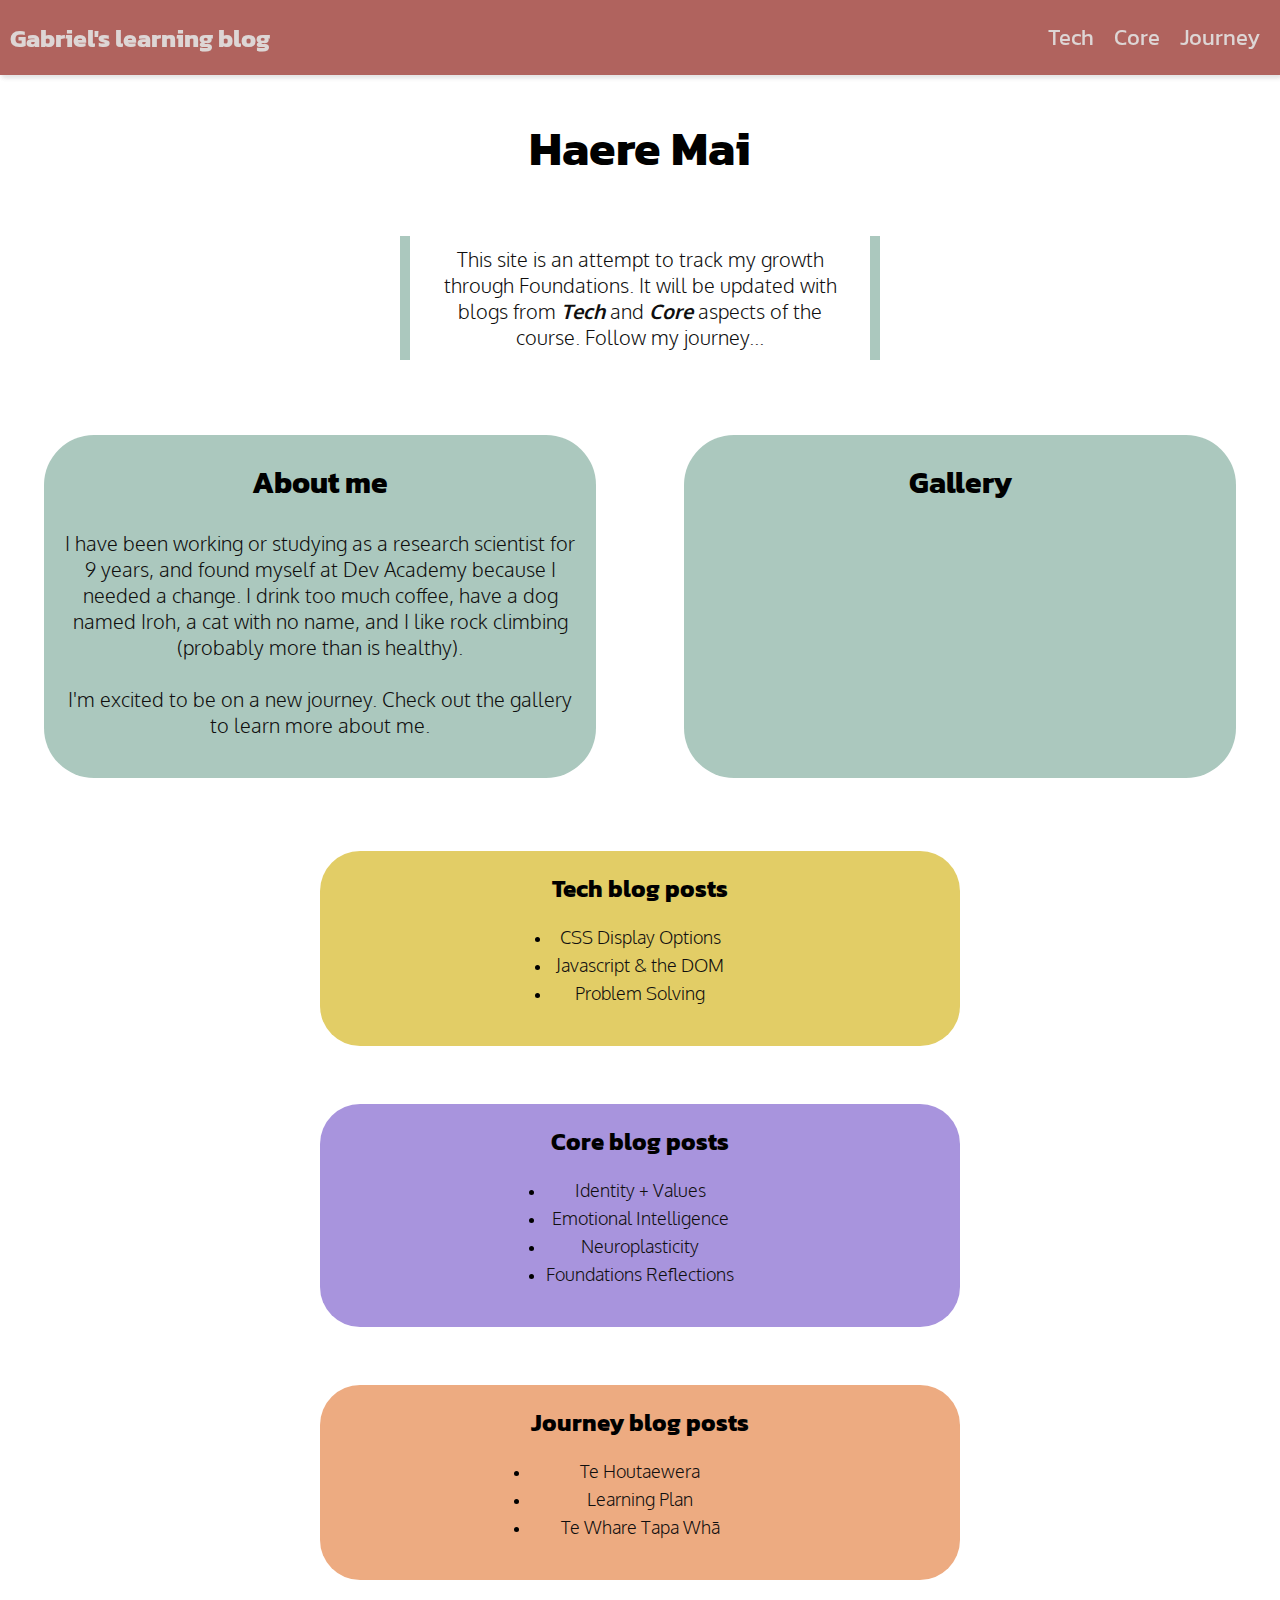
<file: index.html>
<html>
  <head>
    <title>Gabriel's Blog</title>
    <meta charset="UTF-8" />
    <meta name="viewport" content="width=device-width, initial-scale=1" />

    <link
      href="styles/main.css"
      rel="stylesheet"
      type="text/css"
    />
    <link href="https://fonts.googleapis.com/css2?family=Anton&family=Kanit:ital,wght@0,100;0,300;0,600;1,100&family=Lobster&family=Oxygen:wght@300;400;700&display=swap" rel="stylesheet">
    <body>

    <!--fixed navigation bar-->
    <!-- I need to make this more responsive to size changes, but I think I need some Javascript -->
    <div class="navbar"><nav class="navbar"> 
      <div class="menu-toggle" onclick="toggleMenu(); menuAnimation()">
        <div class="bar1"></div>
        <div class="bar2"></div>
        <div class="bar3"></div>
      </div>
      
      <div><ul><li><a class="home navlink" href="index.html">Gabriel's learning blog</a></li></ul></div>
      <div class="navlist">
        <ul>
          <li><a class="tech navlink smooth-scroll" href="#tech-hr">Tech</a></li>
          <li><a class="core navlink smooth-scroll" href="#core-hr">Core</a></li>
          <li><a class="core navlink smooth-scroll" href="#journey-hr">Journey</a></li>
        </ul>
      </div>
      <div class="navlist-vert">
        <ul>
          <li><a class="tech navlink smooth-scroll" href="#tech-hr">Tech</a></li>
          <li><a class="core navlink smooth-scroll" href="#core-hr">Core</a></li>
          <li><a class="core navlink smooth-scroll" href="#journey-hr">Journey</a></li>
        </ul>
      </div>
      
    </nav></div>
    
  
  <!--Welcome section-->  
      <div class="welcome">
        <h1>Haere Mai</h1> 
      </div>
      <div class=box>
        <p class="message">This site is an attempt to track my growth through Foundations. It will be updated with blogs from <a class="text-link bold-italic" href="#tech-hr">Tech</a> and <a class="text-link bold-italic" href="#core-hr">Core</a> aspects of the course. Follow my journey...</p>
      </div>

      <!--Intro-->
      <div class="container">
        <div class="intro block">
          <h2>About me</h2>
          <p class="text">I have been working or studying as a research scientist for 9 years, and found myself 
            at Dev Academy because I needed a change. I drink too much coffee, have a dog named Iroh, a cat with no name, and I like rock climbing (probably more than is healthy).
          <br><br>I'm excited to be on a new journey. Check out the gallery to learn more about me. </p>
        </div>
        <div class="block"> 
          <h2>Gallery</h2>
        </div>

      </div>
    <hr id="tech-hr" class="invisible">
    <div>
      <div class="container-vert tech-box">
        <section id="tech-links">
          <h2>Tech blog posts</h2>
          <div>
          <ul class="blog-lists">
            <li class="tech-bullet bullet"><a class="text-link text" href="./blog/html-css.html">CSS Display Options</a></li>
            <li class="tech-bullet bullet"><a class="text-link text" href="./blog/javascript-dom.html">Javascript & the DOM</a></li>
            <li class="tech-bullet bullet"><a class="text-link text" href="./blog/problem-solving.html">Problem Solving</a></li>
          </ul>
        </div>
        </section>
      </div>
      <hr id="core-hr" class="invisible">
      <div class="container-vert core-box">
        <section id="core-links">
          <h2>Core blog posts</h2>
          <ul class="blog-lists">
            <li class="journey-bullet bullet"><a class="text-link text" href="./blog/identity-values.html">Identity + Values</a></li>
            
            <li class="journey-bullet bullet"><a class="text-link text" href="./blog/emotional-intelligence.html">Emotional Intelligence</a></li>
            <li class="journey-bullet bullet"><a class="text-link text" href="./blog/neuroplasticity.html">Neuroplasticity</a></li>
            <li class="journey-bullet bullet"><a class="text-link text" href="./blog/foundations-reflections.html">Foundations Reflections</a></li>

          </ul>

        </section>
      </div>
      <hr id="journey-hr" class="invisible">
      <div class="container-vert journey-box">
        <section id="journey-links">
          <h2>Journey blog posts</h2>
          <div>
          <ul class="blog-lists">
            <li class="journey-bullet bullet"><a class="text-link text" href="./blog/te-houtaewa-template.html">Te Houtaewera</a></li>
            <li class="journey-bullet bullet"><a class="text-link text" href="./blog/learning-plan.html">Learning Plan</a></li>
            <li class="journey-bullet bullet"><a class="text-link text" href="./blog/te-whare-tapa-wha.html">Te Whare Tapa Whā</a></li>
          </ul>
        </div>
        </section>
      </div>
    </div>
        
    <br>
    <br>
    <br>
    <br>
    <br>
    <br>
    <br>
    <br>
    <br>
    <br>
    <br>
    <br>
    <br>
    <br>
    <br>
    <br>
    <br>
    <br>
    <br>
    <br>
    <br>
    <script src="../index.js" type="text/javascript"></script>
  </body>
</html>
</file>
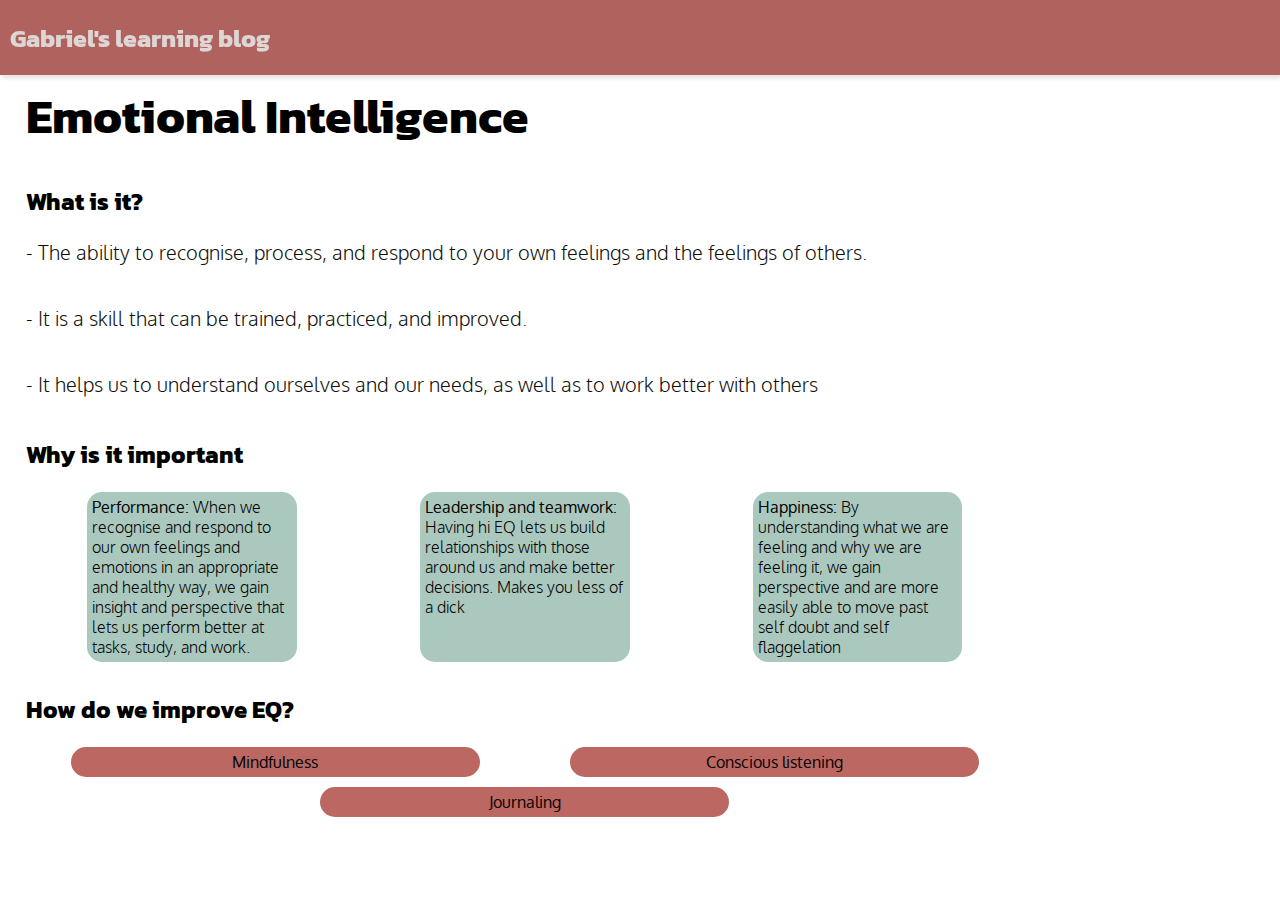
<file: blog/emotional-intelligence.html>
<!DOCTYPE html>
<html lang="en">
  <head>
    <meta charset="UTF-8" />
    <meta name="viewport" content="width=device-width, initial-scale=1.0" />
    <link href="../styles/main.css" rel="stylesheet" type="text/css" />
    <link
      href="https://fonts.googleapis.com/css2?family=Anton&family=Kanit:ital,wght@0,100;0,300;0,600;1,100&family=Lobster&family=Oxygen:wght@300;400;700&display=swap"
      rel="stylesheet"
    />

    <title>Emotional Intelligence</title>
  </head>

  <body>
    <div class="navbar">
      <nav class="navbar">
        <div>
          <ul>
            <li>
              <a class="home navlink" href="../index.html"
                >Gabriel's learning blog</a
              >
            </li>
          </ul>
        </div>
      </nav>
    </div>
    <div class="main">
      <h1 class="navpadding">Emotional Intelligence</h1>

      <div>
        <h2>What is it?</h2>
        <p>
          - The ability to recognise, process, and respond to your own feelings
          and the feelings of others.
        </p>
        <p>- It is a skill that can be trained, practiced, and improved.</p>
        <p>
          - It helps us to understand ourselves and our needs, as well as to
          work better with others
        </p>

        <h2>Why is it important</h2>

        <ul class="values-ul">
          <li>
            <strong>Performance:</strong> When we recognise and respond to our
            own feelings and emotions in an appropriate and healthy way, we gain
            insight and perspective that lets us perform better at tasks, study,
            and work.
          </li>
          <li>
            <strong>Leadership and teamwork:</strong> Having hi EQ lets us build
            relationships with those around us and make better decisions. Makes
            you less of a dick
          </li>
          <li>
            <strong>Happiness:</strong> By understanding what we are feeling and
            why we are feeling it, we gain perspective and are more easily able
            to move past self doubt and self flaggelation
          </li>
        </ul>
      </div>

      <div>
        <h2>How do we improve EQ?</h2>
        <ul class="limits-ul">
          <li class="limits-li">
            <strong>Mindfulness</strong>
          </li>
          <li class="Limits-li">
            <strong>Conscious listening</strong>
          </li>
          <li class="Limits-li">
            <strong>Journaling</strong>
          </li>
        </ul>
      </div>
    </div>
    <script src="../index.js" type="text/javascript"></script>
  </body>
</html>
</file>
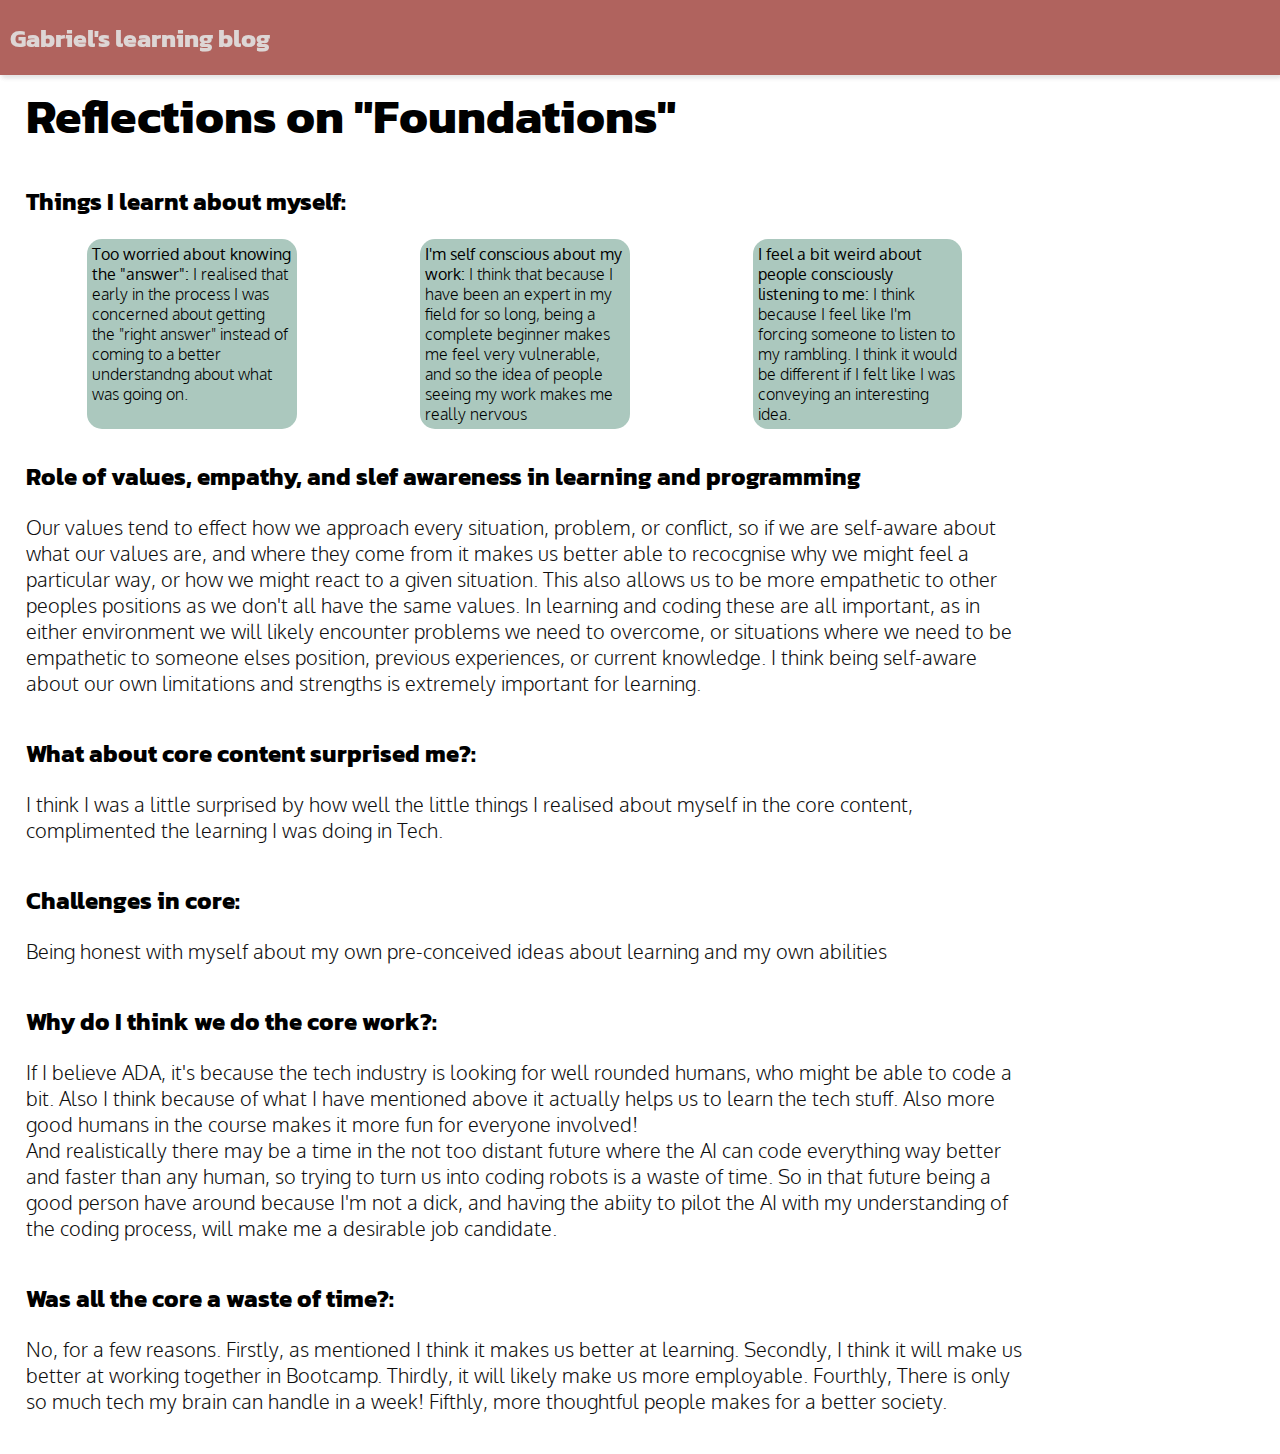
<file: blog/foundations-reflections.html>
<!DOCTYPE html>
<html lang="en">
  <head>
    <meta charset="UTF-8" />
    <meta name="viewport" content="width=device-width, initial-scale=1.0" />
    <link href="../styles/main.css" rel="stylesheet" type="text/css" />
    <link
      href="https://fonts.googleapis.com/css2?family=Anton&family=Kanit:ital,wght@0,100;0,300;0,600;1,100&family=Lobster&family=Oxygen:wght@300;400;700&display=swap"
      rel="stylesheet"
    />

    <title>Foundations-Reflections</title>
  </head>

  <body>
    <div class="navbar">
      <nav class="navbar">
        <div>
          <ul>
            <li>
              <a class="home navlink" href="../index.html"
                >Gabriel's learning blog</a
              >
            </li>
          </ul>
        </div>
      </nav>
    </div>
    <div class="main">
      <h1 class="navpadding">Reflections on "Foundations"</h1>

      <div>
        <h2>Things I learnt about myself:</h2>

        <ul class="values-ul">
          <li>
            <strong>Too worried about knowing the "answer":</strong> I realised
            that early in the process I was concerned about getting the "right
            answer" instead of coming to a better understandng about what was
            going on.
          </li>
          <li>
            <strong>I'm self conscious about my work:</strong> I think that
            because I have been an expert in my field for so long, being a
            complete beginner makes me feel very vulnerable, and so the idea of
            people seeing my work makes me really nervous
          </li>
          <li>
            <strong
              >I feel a bit weird about people consciously listening to
              me:</strong
            >
            I think because I feel like I'm forcing someone to listen to my
            rambling. I think it would be different if I felt like I was
            conveying an interesting idea.
          </li>
        </ul>
      </div>
      <div>
        <h2>
          Role of values, empathy, and slef awareness in learning and
          programming
        </h2>
        <p>
          Our values tend to effect how we approach every situation, problem, or
          conflict, so if we are self-aware about what our values are, and where
          they come from it makes us better able to recocgnise why we might feel
          a particular way, or how we might react to a given situation. This
          also allows us to be more empathetic to other peoples positions as we
          don't all have the same values. In learning and coding these are all
          important, as in either environment we will likely encounter problems
          we need to overcome, or situations where we need to be empathetic to
          someone elses position, previous experiences, or current knowledge. I
          think being self-aware about our own limitations and strengths is
          extremely important for learning.
        </p>
      </div>
      <div>
        <h2>What about core content surprised me?:</h2>
        <p>
          I think I was a little surprised by how well the little things I
          realised about myself in the core content, complimented the learning I
          was doing in Tech.
        </p>
      </div>

      <div>
        <h2>Challenges in core:</h2>
        <p>
          Being honest with myself about my own pre-conceived ideas about
          learning and my own abilities
        </p>
      </div>
      <div>
        <h2>Why do I think we do the core work?:</h2>
        <p>
          If I believe ADA, it's because the tech industry is looking for well
          rounded humans, who might be able to code a bit. Also I think because
          of what I have mentioned above it actually helps us to learn the tech
          stuff. Also more good humans in the course makes it more fun for
          everyone involved!<br />
          And realistically there may be a time in the not too distant future
          where the AI can code everything way better and faster than any human,
          so trying to turn us into coding robots is a waste of time. So in that
          future being a good person have around because I'm not a dick, and
          having the abiity to pilot the AI with my understanding of the coding
          process, will make me a desirable job candidate.
        </p>
      </div>

      <div>
        <h2>Was all the core a waste of time?:</h2>
        <p>
          No, for a few reasons. Firstly, as mentioned I think it makes us
          better at learning. Secondly, I think it will make us better at
          working together in Bootcamp. Thirdly, it will likely make us more
          employable. Fourthly, There is only so much tech my brain can handle
          in a week! Fifthly, more thoughtful people makes for a better society.
        </p>
      </div>
    </div>

    <script src="../index.js" type="text/javascript"></script>
  </body>
</html>
</file>
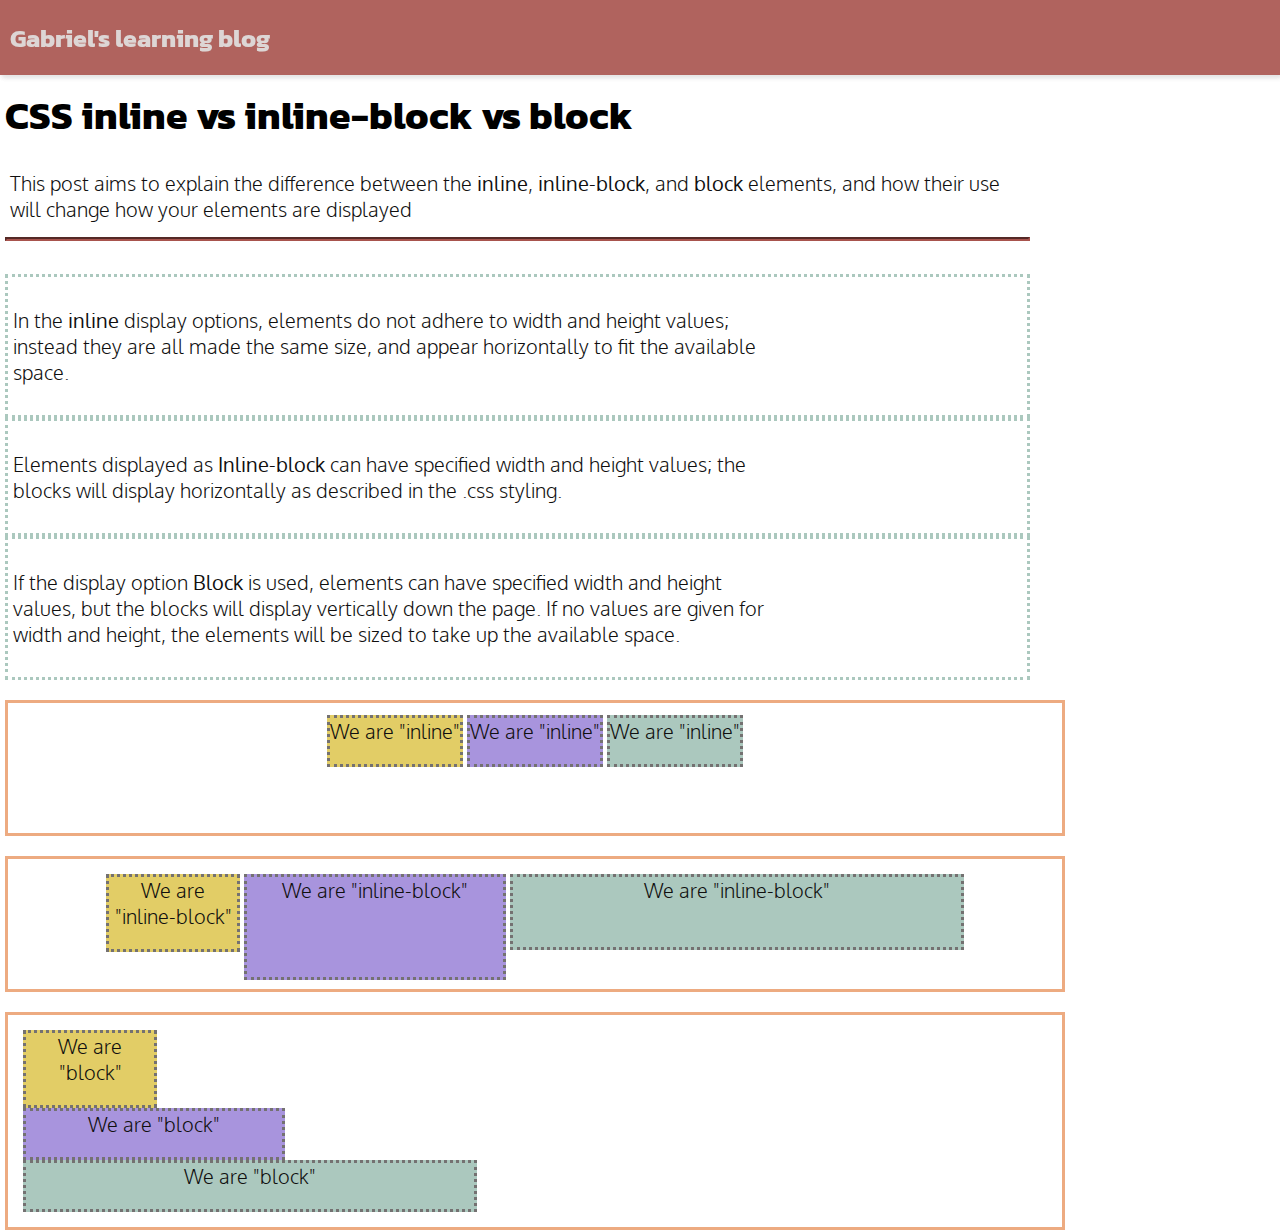
<file: blog/html-css.html>
<html>
  <head>
    <title>HTML-CSS</title>
    <meta name="viewport" content="width=device-width, initial-scale=1" />
    <meta charset="UTF-8" />
    <link
      href="../styles/main.css"
      rel="stylesheet"
      type="text/css"
    />
    <link href="https://fonts.googleapis.com/css2?family=Anton&family=Kanit:ital,wght@0,100;0,300;0,600;1,100&family=Lobster&family=Oxygen:wght@300;400;700&display=swap" rel="stylesheet">
    <body>
    <!--fixed navigation bar-->
    <div class="navbar"><nav class="navbar"> 
      <div><ul><li><a class="home navlink" href="../index.html">Gabriel's learning blog</a></li></ul></div>
      
    </nav></div>
    <div class="heading">
      <h1>CSS inline vs inline-block vs block</h1>
      <p class="subhead">This post aims to explain the difference between the <strong>inline</strong>, <strong>inline-block</strong>, and <strong>block</strong> elements, and how their use will change how your elements are displayed</p>
    </div>
    <hr class="divider">

  <div class="demo">
    <p class="demo-text subhead">In the <strong>inline</strong> display options, elements do not adhere to width and height values; instead they are all made the same size, and appear horizontally to fit the available space.</p>
    <div class="IL-demo">
      <div class="big-box"></div>
      <div class="medium-box"></div>
      <div class="small-box"></div>
    </div>
  </div>
  <div class="demo">
    <p class="demo-text subhead">Elements displayed as <strong>Inline-block</strong> can have specified width and height values; the blocks will display horizontally as described in the .css styling.</p>
  </div>
  <div class="demo">
    <p class="demo-text subhead">If the display option <strong>Block</strong> is used, elements can have specified width and height values, but the blocks will display vertically down the page. If no values are given for width and height, the elements will be sized to take up the available space.</p>
  </div>

  <div class="test-IL">
    <p class="b1">We are "inline"</p>
    <p class="b2">We are "inline"</p>
    <p class="b3">We are "inline"</p>
  </div>
  
  <div class="test-ILB">
    <p class="b1">We are "inline-block"</p>
    <p class="b2">We are "inline-block"</p>
    <p class="b3">We are "inline-block"</p>
  </div>
  <div class="test-B">
    <p class="b1">We are "block"</p>
    <p class="b2">We are "block"</p>
    <p class="b3">We are "block"</p>
  </div>
  <script src="../index.js" type="text/javascript"></script>

  </body>
  
  </html>
</file>
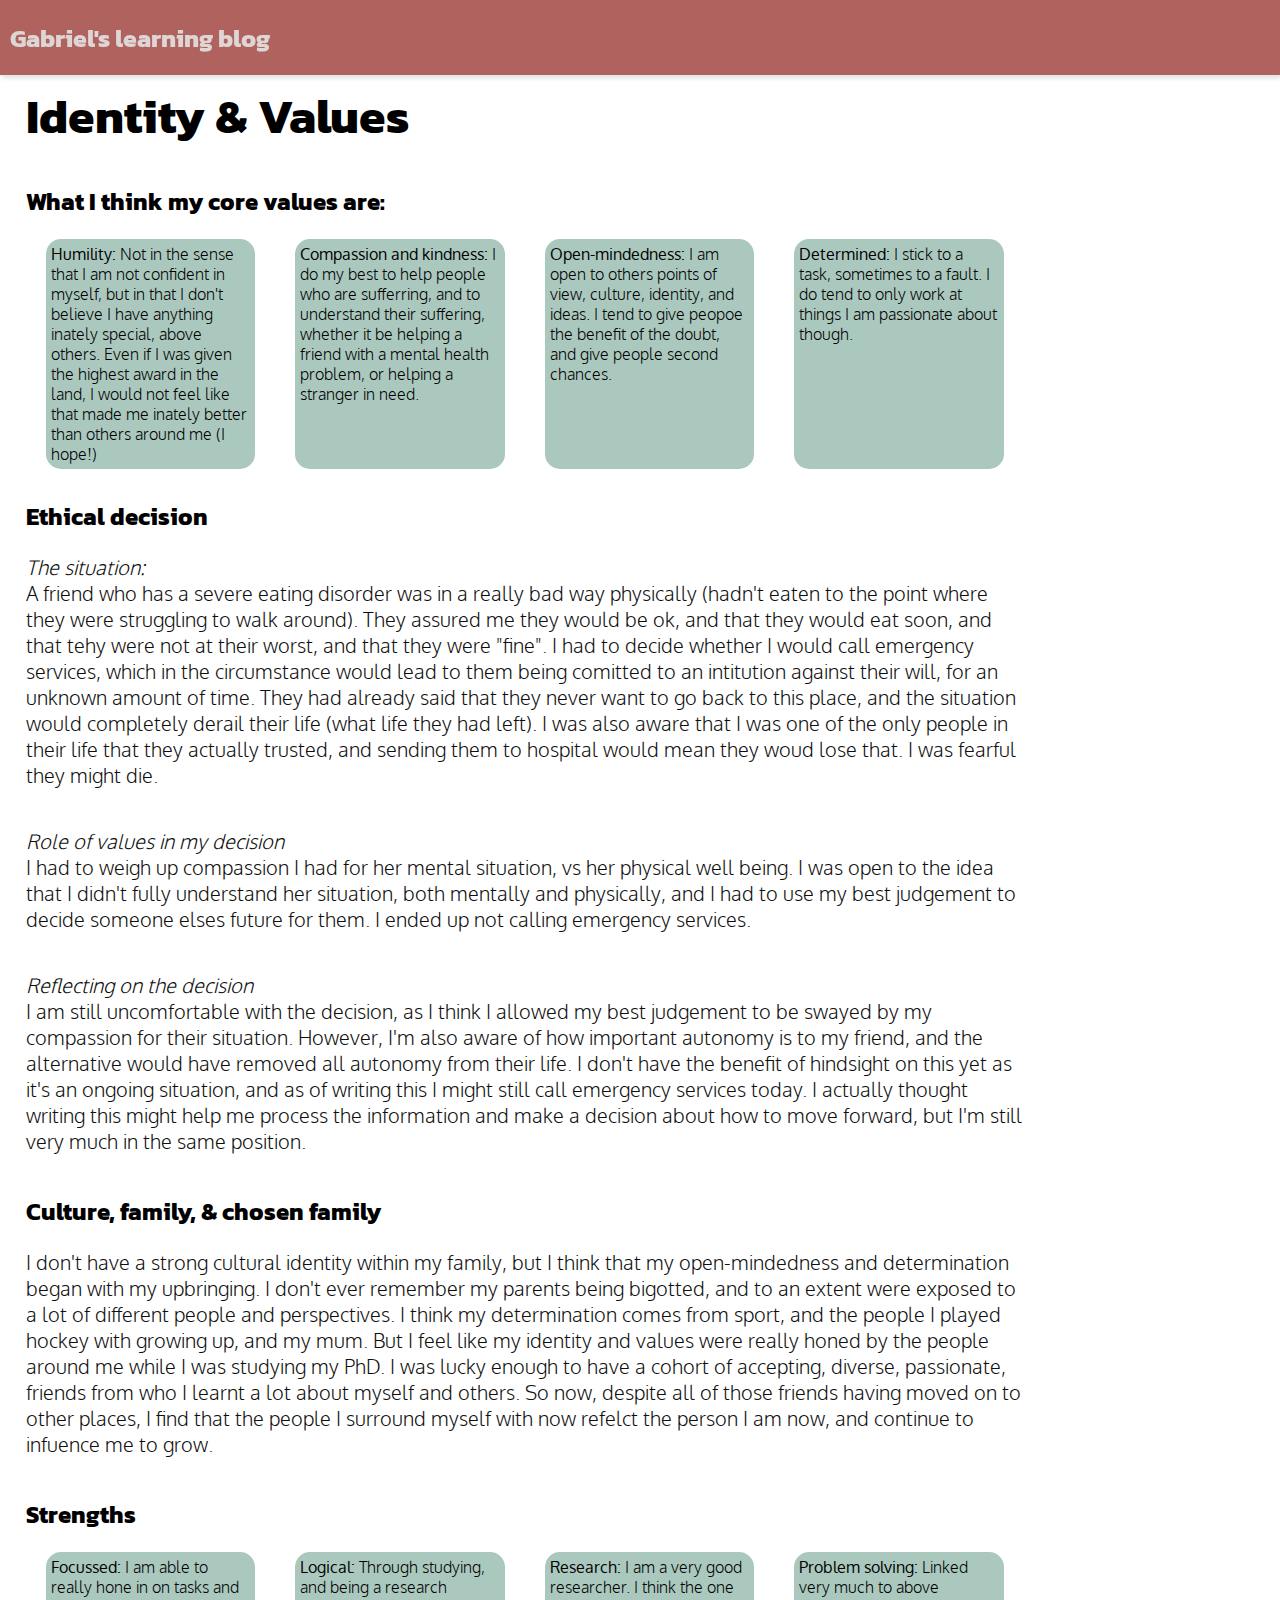
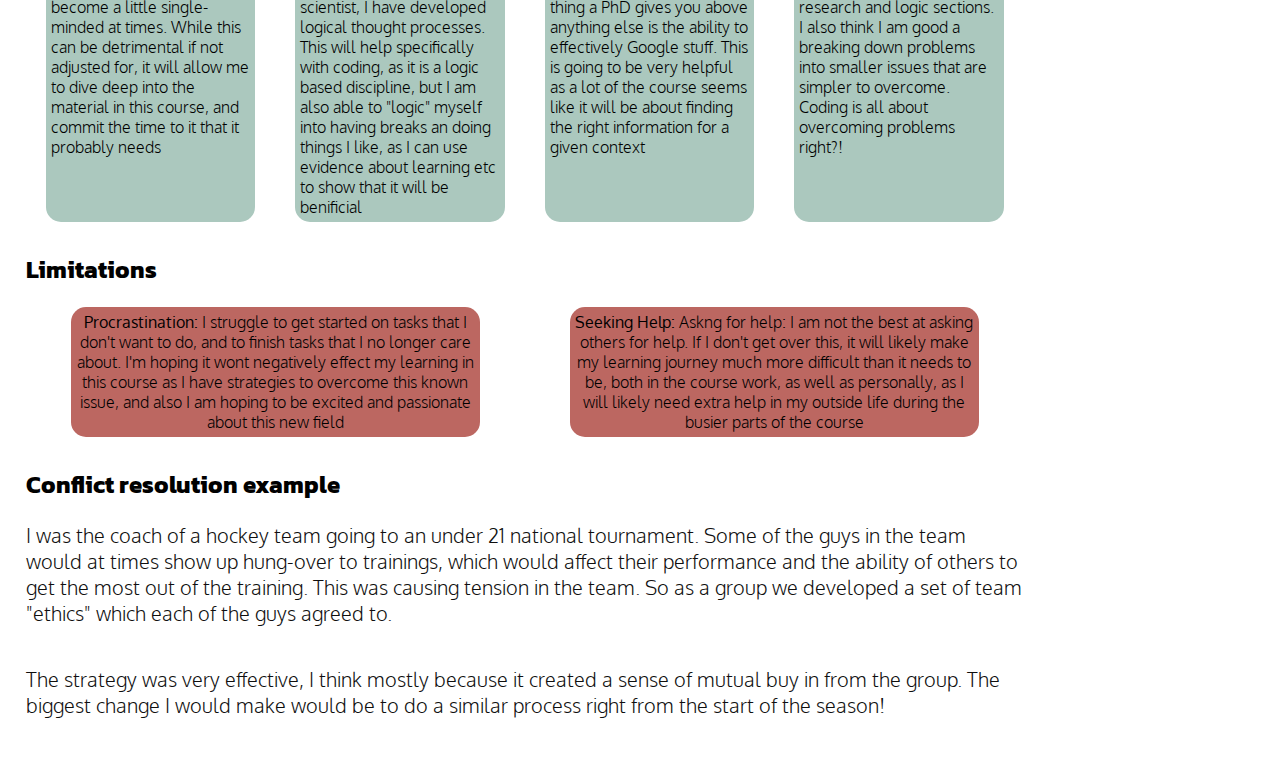
<file: blog/identity-values.html>
<!DOCTYPE html>
<html lang="en">
  <head>
    <meta charset="UTF-8" />
    <meta name="viewport" content="width=device-width, initial-scale=1.0" />
    <link href="../styles/main.css" rel="stylesheet" type="text/css" />
    <link
      href="https://fonts.googleapis.com/css2?family=Anton&family=Kanit:ital,wght@0,100;0,300;0,600;1,100&family=Lobster&family=Oxygen:wght@300;400;700&display=swap"
      rel="stylesheet"
    />

    <title>Identity + Values</title>
  </head>

  <body>
    <div class="navbar">
      <nav class="navbar">
        <div>
          <ul>
            <li>
              <a class="home navlink" href="../index.html"
                >Gabriel's learning blog</a
              >
            </li>
          </ul>
        </div>
      </nav>
    </div>
    <div class="main">
      <h1 class="navpadding">Identity & Values</h1>
      <div>
        <h2>What I think my core values are:</h2>

        <ul class="values-ul">
          <li>
            <strong>Humility:</strong> Not in the sense that I am not confident
            in myself, but in that I don't believe I have anything inately
            special, above others. Even if I was given the highest award in the
            land, I would not feel like that made me inately better than others
            around me (I hope!)
          </li>
          <li>
            <strong>Compassion and kindness:</strong> I do my best to help
            people who are sufferring, and to understand their suffering,
            whether it be helping a friend with a mental health problem, or
            helping a stranger in need.
          </li>
          <li>
            <strong>Open-mindedness:</strong> I am open to others points of
            view, culture, identity, and ideas. I tend to give peopoe the
            benefit of the doubt, and give people second chances.
          </li>
          <li>
            <strong>Determined:</strong> I stick to a task, sometimes to a
            fault. I do tend to only work at things I am passionate about
            though.
          </li>
        </ul>
      </div>

      <div>
        <h2>Ethical decision</h2>
        <p>
          <em>The situation:</em><br />
          A friend who has a severe eating disorder was in a really bad way
          physically (hadn't eaten to the point where they were struggling to
          walk around). They assured me they would be ok, and that they would
          eat soon, and that tehy were not at their worst, and that they were
          "fine". I had to decide whether I would call emergency services, which
          in the circumstance would lead to them being comitted to an intitution
          against their will, for an unknown amount of time. They had already
          said that they never want to go back to this place, and the situation
          would completely derail their life (what life they had left). I was
          also aware that I was one of the only people in their life that they
          actually trusted, and sending them to hospital would mean they woud
          lose that. I was fearful they might die.
        </p>

        <p>
          <em>Role of values in my decision</em><br />I had to weigh up
          compassion I had for her mental situation, vs her physical well being.
          I was open to the idea that I didn't fully understand her situation,
          both mentally and physically, and I had to use my best judgement to
          decide someone elses future for them. I ended up not calling emergency
          services.
        </p>

        <p>
          <em>Reflecting on the decision</em><br />I am still uncomfortable with
          the decision, as I think I allowed my best judgement to be swayed by
          my compassion for their situation. However, I'm also aware of how
          important autonomy is to my friend, and the alternative would have
          removed all autonomy from their life. I don't have the benefit of
          hindsight on this yet as it's an ongoing situation, and as of writing
          this I might still call emergency services today. I actually thought
          writing this might help me process the information and make a decision
          about how to move forward, but I'm still very much in the same
          position.
        </p>
      </div>
      <div>
        <h2>Culture, family, & chosen family</h2>

        <p>
          I don't have a strong cultural identity within my family, but I think
          that my open-mindedness and determination began with my upbringing. I
          don't ever remember my parents being bigotted, and to an extent were
          exposed to a lot of different people and perspectives. I think my
          determination comes from sport, and the people I played hockey with
          growing up, and my mum. But I feel like my identity and values were
          really honed by the people around me while I was studying my PhD. I
          was lucky enough to have a cohort of accepting, diverse, passionate,
          friends from who I learnt a lot about myself and others. So now,
          despite all of those friends having moved on to other places, I find
          that the people I surround myself with now refelct the person I am
          now, and continue to infuence me to grow.
        </p>
      </div>

      <div>
        <h2>Strengths</h2>
        <ul class="values-ul">
          <li class="values-li">
            <strong>Focussed:</strong> I am able to really hone in on tasks and
            become a little single-minded at times. While this can be
            detrimental if not adjusted for, it will allow me to dive deep into
            the material in this course, and commit the time to it that it
            probably needs
          </li>
          <li class="values-li">
            <strong>Logical:</strong> Through studying, and being a research
            scientist, I have developed logical thought processes. This will
            help specifically with coding, as it is a logic based discipline,
            but I am also able to "logic" myself into having breaks an doing
            things I like, as I can use evidence about learning etc to show that
            it will be benificial
          </li>
          <li class="values-li">
            <strong>Research:</strong> I am a very good researcher. I think the
            one thing a PhD gives you above anything else is the ability to
            effectively Google stuff. This is going to be very helpful as a lot
            of the course seems like it will be about finding the right
            information for a given context
          </li>
          <li class="values-li">
            <strong>Problem solving:</strong> Linked very much to above research
            and logic sections. I also think I am good a breaking down problems
            into smaller issues that are simpler to overcome. Coding is all
            about overcoming problems right?!
          </li>
        </ul>
      </div>

      <div>
        <h2>Limitations</h2>
        <ul class="limits-ul">
          <li class="limits-li">
            <strong>Procrastination:</strong> I struggle to get started on tasks
            that I don't want to do, and to finish tasks that I no longer care
            about. I'm hoping it wont negatively effect my learning in this
            course as I have strategies to overcome this known issue, and also I
            am hoping to be excited and passionate about this new field
          </li>
          <li class="Limits-li">
            <strong>Seeking Help:</strong> Askng for help: I am not the best at
            asking others for help. If I don't get over this, it will likely
            make my learning journey much more difficult than it needs to be,
            both in the course work, as well as personally, as I will likely
            need extra help in my outside life during the busier parts of the
            course
          </li>
        </ul>
      </div>
      <div>
        <h2>Conflict resolution example</h2>
        <p>
          I was the coach of a hockey team going to an under 21 national
          tournament. Some of the guys in the team would at times show up
          hung-over to trainings, which would affect their performance and the
          ability of others to get the most out of the training. This was
          causing tension in the team. So as a group we developed a set of team
          "ethics" which each of the guys agreed to.
        </p>
        <p>
          The strategy was very effective, I think mostly because it created a
          sense of mutual buy in from the group. The biggest change I would make
          would be to do a similar process right from the start of the season!
        </p>
      </div>
    </div>
    <script src="../index.js" type="text/javascript"></script>
  </body>
</html>
</file>
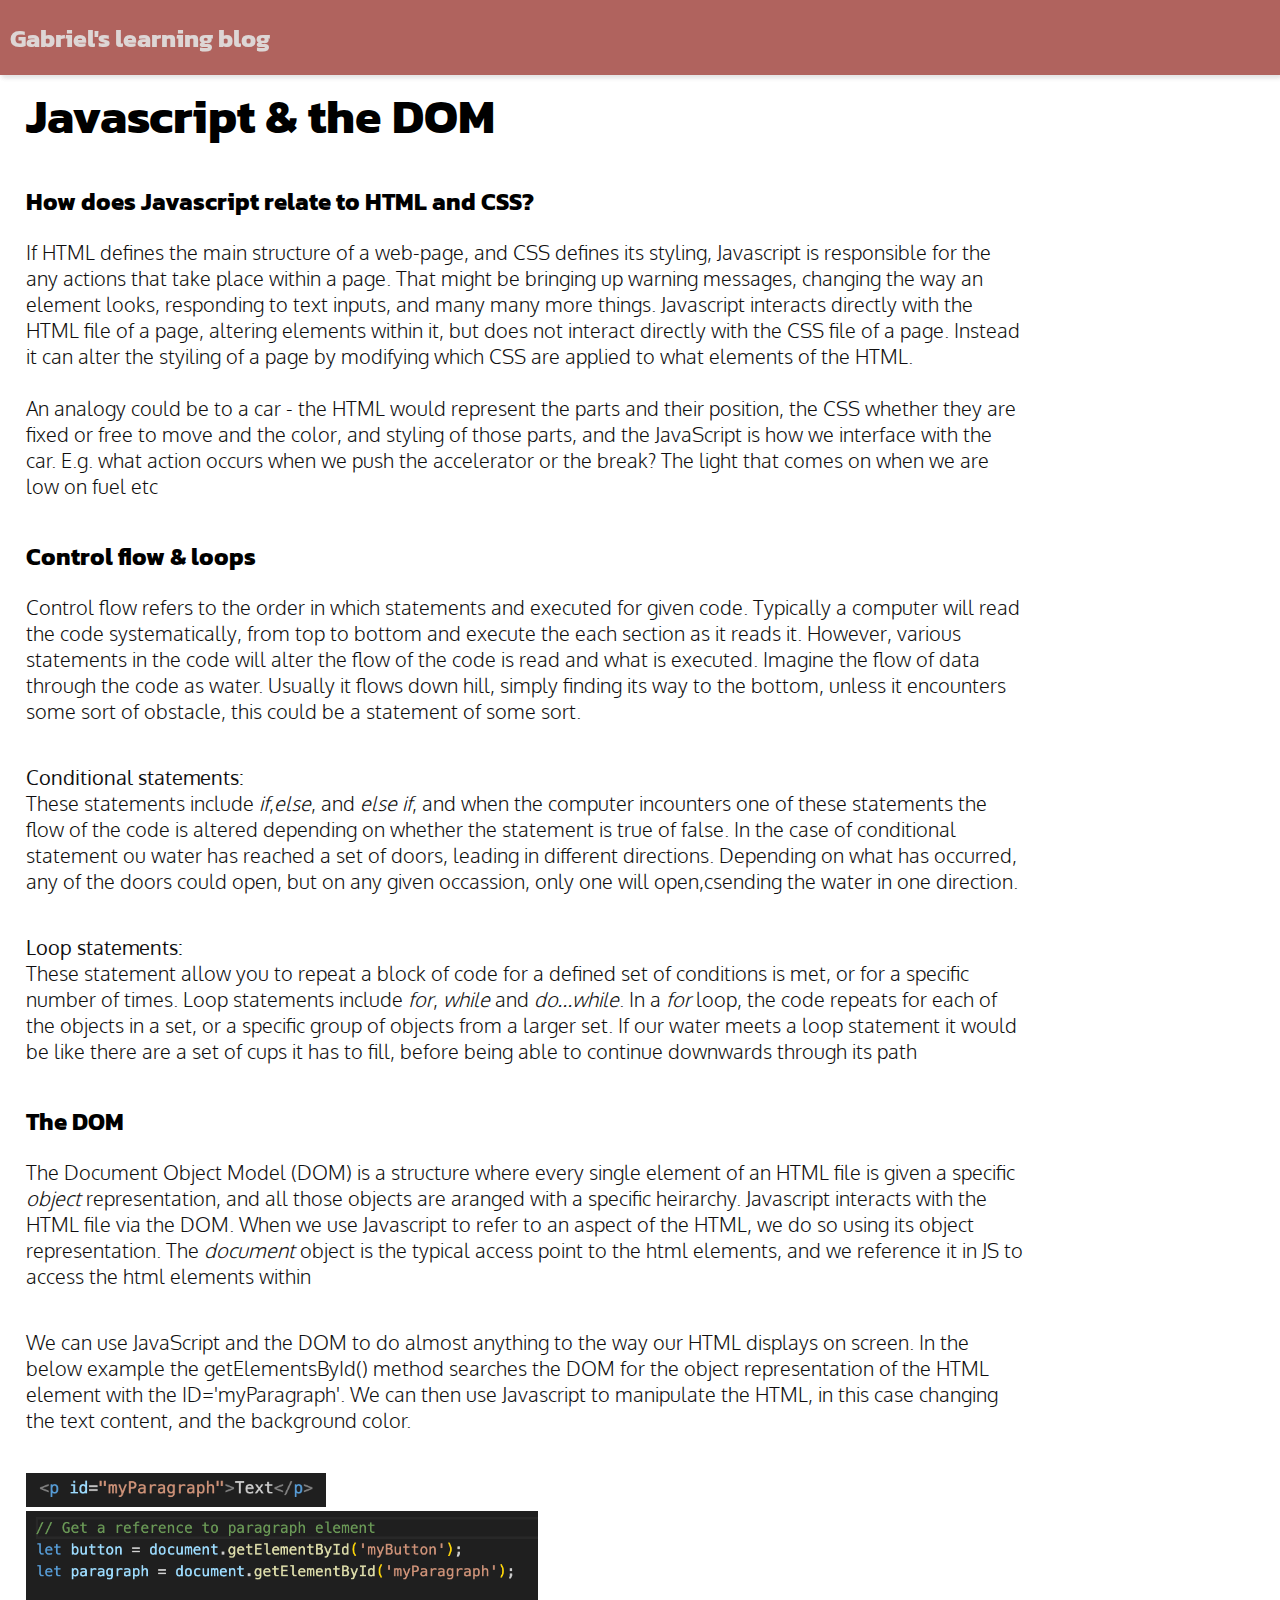
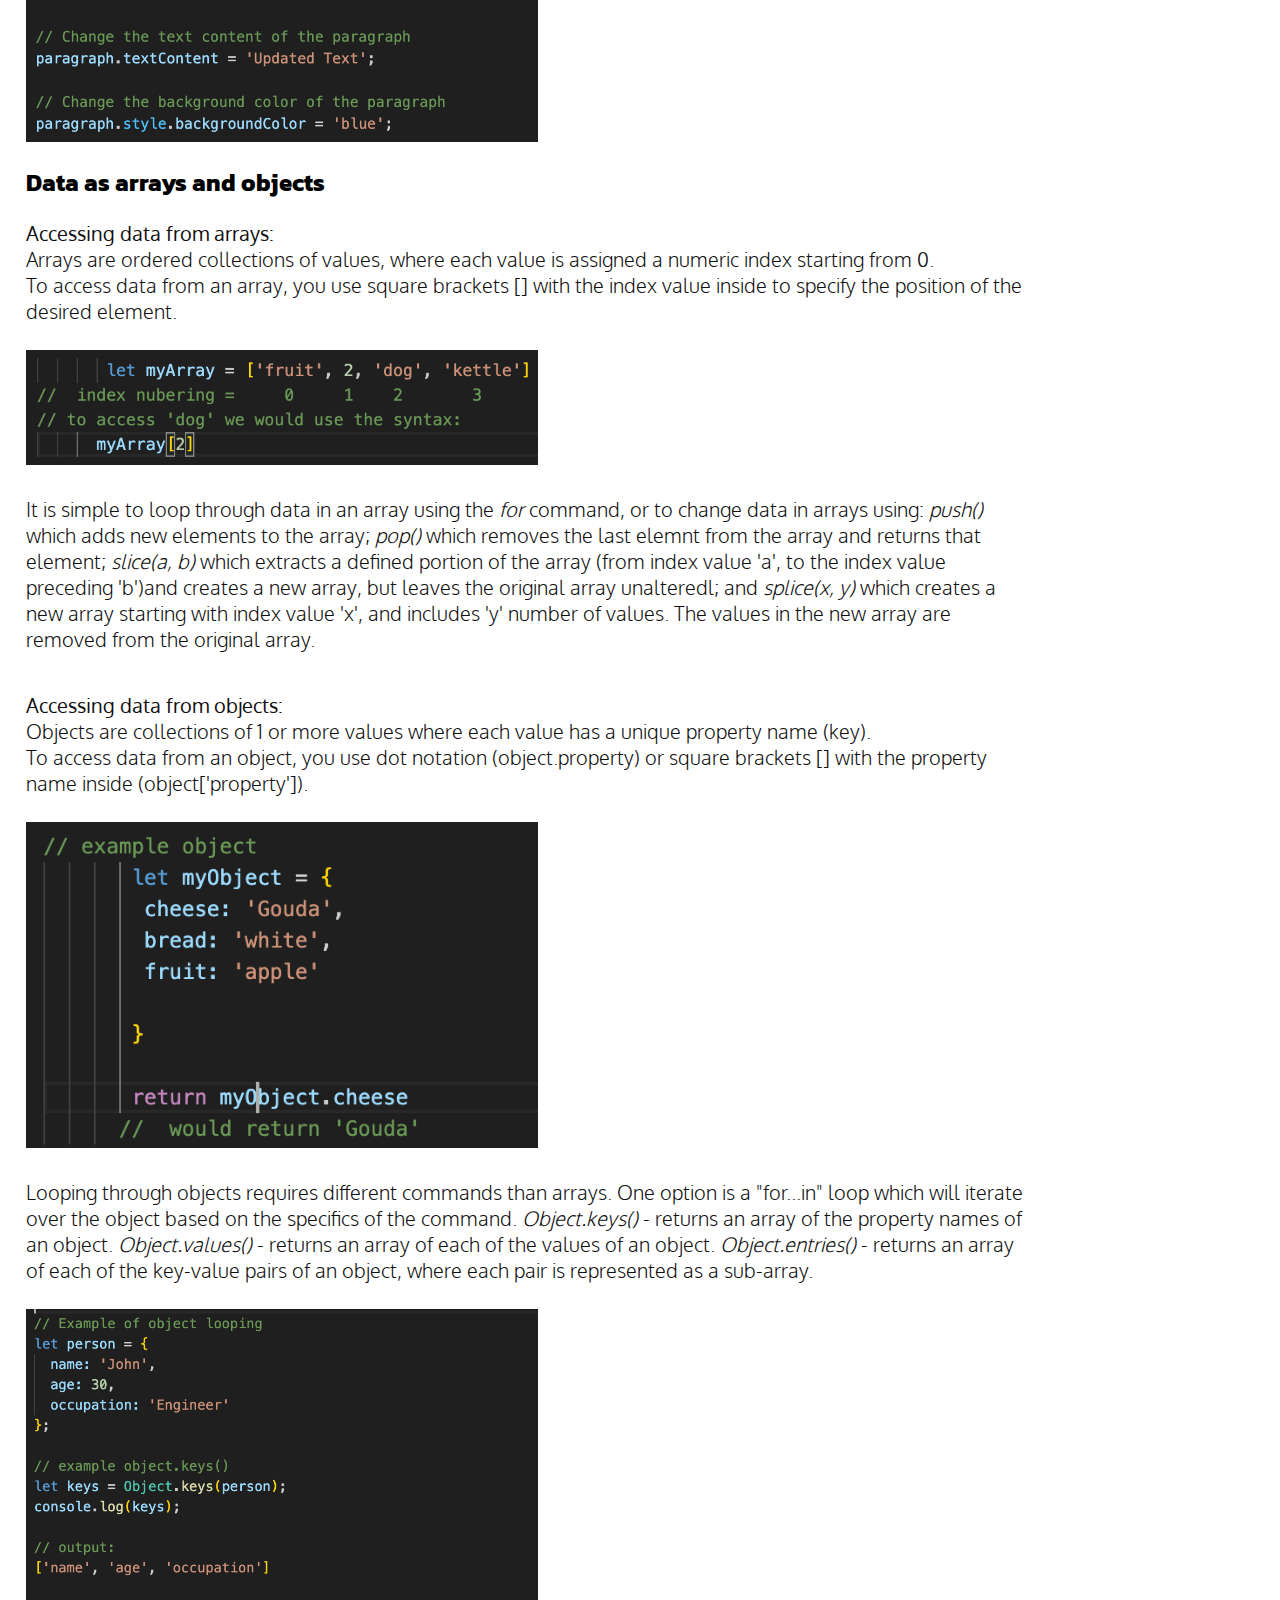
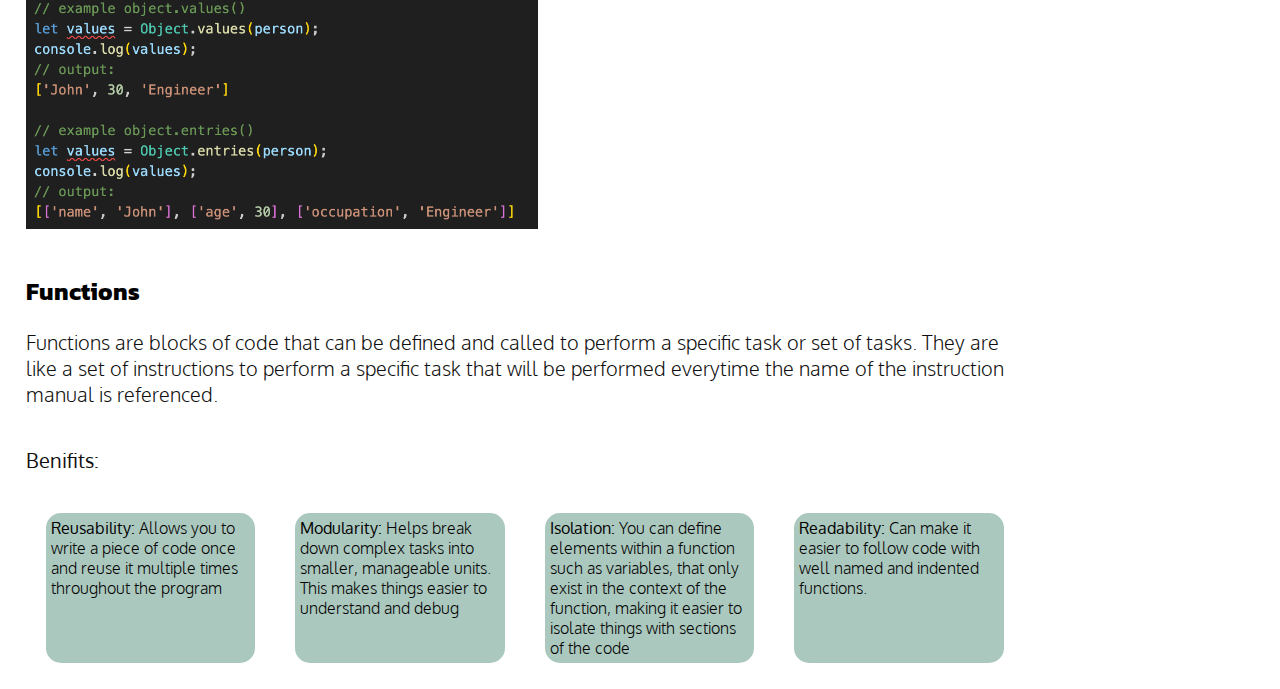
<file: blog/javascript-dom.html>
<!DOCTYPE html>
<html lang="en">
  <head>
    <meta charset="UTF-8" />
    <meta name="viewport" content="width=device-width, initial-scale=1.0" />
    <link href="../styles/main.css" rel="stylesheet" type="text/css" />
    <link
      href="https://fonts.googleapis.com/css2?family=Anton&family=Kanit:ital,wght@0,100;0,300;0,600;1,100&family=Lobster&family=Oxygen:wght@300;400;700&display=swap"
      rel="stylesheet"
    />

    <title>Javascript & the Dom</title>
  </head>

  <body>
    <div class="navbar">
      <nav class="navbar">
        <div>
          <ul>
            <li>
              <a class="home navlink" href="../index.html"
                >Gabriel's learning blog</a
              >
            </li>
          </ul>
        </div>
      </nav>
    </div>
    <div class="main">
      <h1 class="navpadding">Javascript & the DOM</h1>
      <div>
        <h2>How does Javascript relate to HTML and CSS?</h2>

        <p>
          If HTML defines the main structure of a web-page, and CSS defines its
          styling, Javascript is responsible for the any actions that take place
          within a page. That might be bringing up warning messages, changing
          the way an element looks, responding to text inputs, and many many
          more things. Javascript interacts directly with the HTML file of a
          page, altering elements within it, but does not interact directly with
          the CSS file of a page. Instead it can alter the styiling of a page by
          modifying which CSS are applied to what elements of the HTML.
          <br />
          <br />
          An analogy could be to a car - the HTML would represent the parts and
          their position, the CSS whether they are fixed or free to move and the
          color, and styling of those parts, and the JavaScript is how we
          interface with the car. E.g. what action occurs when we push the
          accelerator or the break? The light that comes on when we are low on
          fuel etc
        </p>
      </div>

      <div>
        <h2>Control flow & loops</h2>
        <p>
          Control flow refers to the order in which statements and executed for
          given code. Typically a computer will read the code systematically,
          from top to bottom and execute the each section as it reads it.
          However, various statements in the code will alter the flow of the
          code is read and what is executed. Imagine the flow of data through
          the code as water. Usually it flows down hill, simply finding its way
          to the bottom, unless it encounters some sort of obstacle, this could
          be a statement of some sort.
        </p>
        <p>
          <strong>Conditional statements:</strong><br />
          These statements include <em>if</em>,<em>else</em>, and
          <em>else if</em>, and when the computer incounters one of these
          statements the flow of the code is altered depending on whether the
          statement is true of false. In the case of conditional statement ou
          water has reached a set of doors, leading in different directions.
          Depending on what has occurred, any of the doors could open, but on
          any given occassion, only one will open,csending the water in one
          direction.
        </p>
        <p>
          <strong>Loop statements:</strong><br />
          These statement allow you to repeat a block of code for a defined set
          of conditions is met, or for a specific number of times. Loop
          statements include <em>for</em>, <em>while</em> and
          <em>do...while</em>. In a <em>for</em> loop, the code repeats for each
          of the objects in a set, or a specific group of objects from a larger
          set. If our water meets a loop statement it would be like there are a
          set of cups it has to fill, before being able to continue downwards
          through its path
        </p>
      </div>

      <div>
        <h2>The DOM</h2>
        <p>
          The Document Object Model (DOM) is a structure where every single
          element of an HTML file is given a specific
          <em>object</em> representation, and all those objects are aranged with
          a specific heirarchy. Javascript interacts with the HTML file via the
          DOM. When we use Javascript to refer to an aspect of the HTML, we do
          so using its object representation. The <em>document</em> object is
          the typical access point to the html elements, and we reference it in
          JS to access the html elements within
        </p>
        <p>
          We can use JavaScript and the DOM to do almost anything to the way our
          HTML displays on screen. In the below example the getElementsById()
          method searches the DOM for the object representation of the HTML
          element with the ID='myParagraph'. We can then use Javascript to
          manipulate the HTML, in this case changing the text content, and the
          background color.
        </p>
      </div>
      <div>
        <img
          id="screenshot1"
          src="../images/html-screenshot.png"
          alt="a line of html"
        /><br /><img
          class="screenshot2"
          src="../images/javascript-screenshot.png"
          alt="Basic code of Javascript DOM interaction"
        />
      </div>
      <div>
        <h2>Data as arrays and objects</h2>
        <p>
          <strong>Accessing data from arrays:</strong><br />
          Arrays are ordered collections of values, where each value is assigned
          a numeric index starting from 0.<br />
          To access data from an array, you use square brackets [] with the
          index value inside to specify the position of the desired element.<br /><br />
          <img
            class="screenshot2"
            src="../images/array-screenshot.png"
            alt="code showing haw to access datqa from an array"
          /><br /><br />

          It is simple to loop through data in an array using the
          <em>for</em> command, or to change data in arrays using:
          <em>push()</em> which adds new elements to the array;
          <em>pop()</em> which removes the last elemnt from the array and
          returns that element; <em>slice(a, b)</em> which extracts a defined
          portion of the array (from index value 'a', to the index value
          preceding 'b')and creates a new array, but leaves the original array
          unalteredl; and <em>splice(x, y)</em> which creates a new array
          starting with index value 'x', and includes 'y' number of values. The
          values in the new array are removed from the original array.
        </p>
        <p>
          <strong>Accessing data from objects:</strong><br />
          Objects are collections of 1 or more values where each value has a
          unique property name (key).<br />To access data from an object, you
          use dot notation (object.property) or square brackets [] with the
          property name inside (object['property']).<br /><br />
          <img
            class="screenshot2"
            src="../images/object-screenshot.png"
            alt="code showing haw to access data from an object"
          /><br /><br />

          Looping through objects requires different commands than arrays. One
          option is a "for...in" loop which will iterate over the object based
          on the specifics of the command. <em>Object.keys()</em> - returns an
          array of the property names of an object. <em>Object.values()</em> -
          returns an array of each of the values of an object.
          <em>Object.entries()</em> - returns an array of each of the key-value
          pairs of an object, where each pair is represented as a sub-array.<br /><br />
          <img
            class="screenshot2"
            src="../images/object-looping-sc.png"
            alt="example of
          looping through arrays using .dot notation"
          />
        </p>
      </div>
      <div>
        <h2>Functions</h2>
        <p>
          Functions are blocks of code that can be defined and called to perform
          a specific task or set of tasks. They are like a set of instructions
          to perform a specific task that will be performed everytime the name
          of the instruction manual is referenced.
        </p>
        <p><strong>Benifits:</strong></p>
        <ul class="values-ul">
          <li>
            <strong>Reusability:</strong> Allows you to write a piece of code
            once and reuse it multiple times throughout the program
          </li>
          <li>
            <strong>Modularity:</strong> Helps break down complex tasks into
            smaller, manageable units. This makes things easier to understand
            and debug
          </li>
          <li>
            <strong>Isolation:</strong> You can define elements within a
            function such as variables, that only exist in the context of the
            function, making it easier to isolate things with sections of the
            code
          </li>
          <li>
            <strong>Readability:</strong> Can make it easier to follow code with
            well named and indented functions.
          </li>
        </ul>
      </div>
    </div>
    <script src="../index.js" type="text/javascript"></script>
  </body>
</html>
</file>
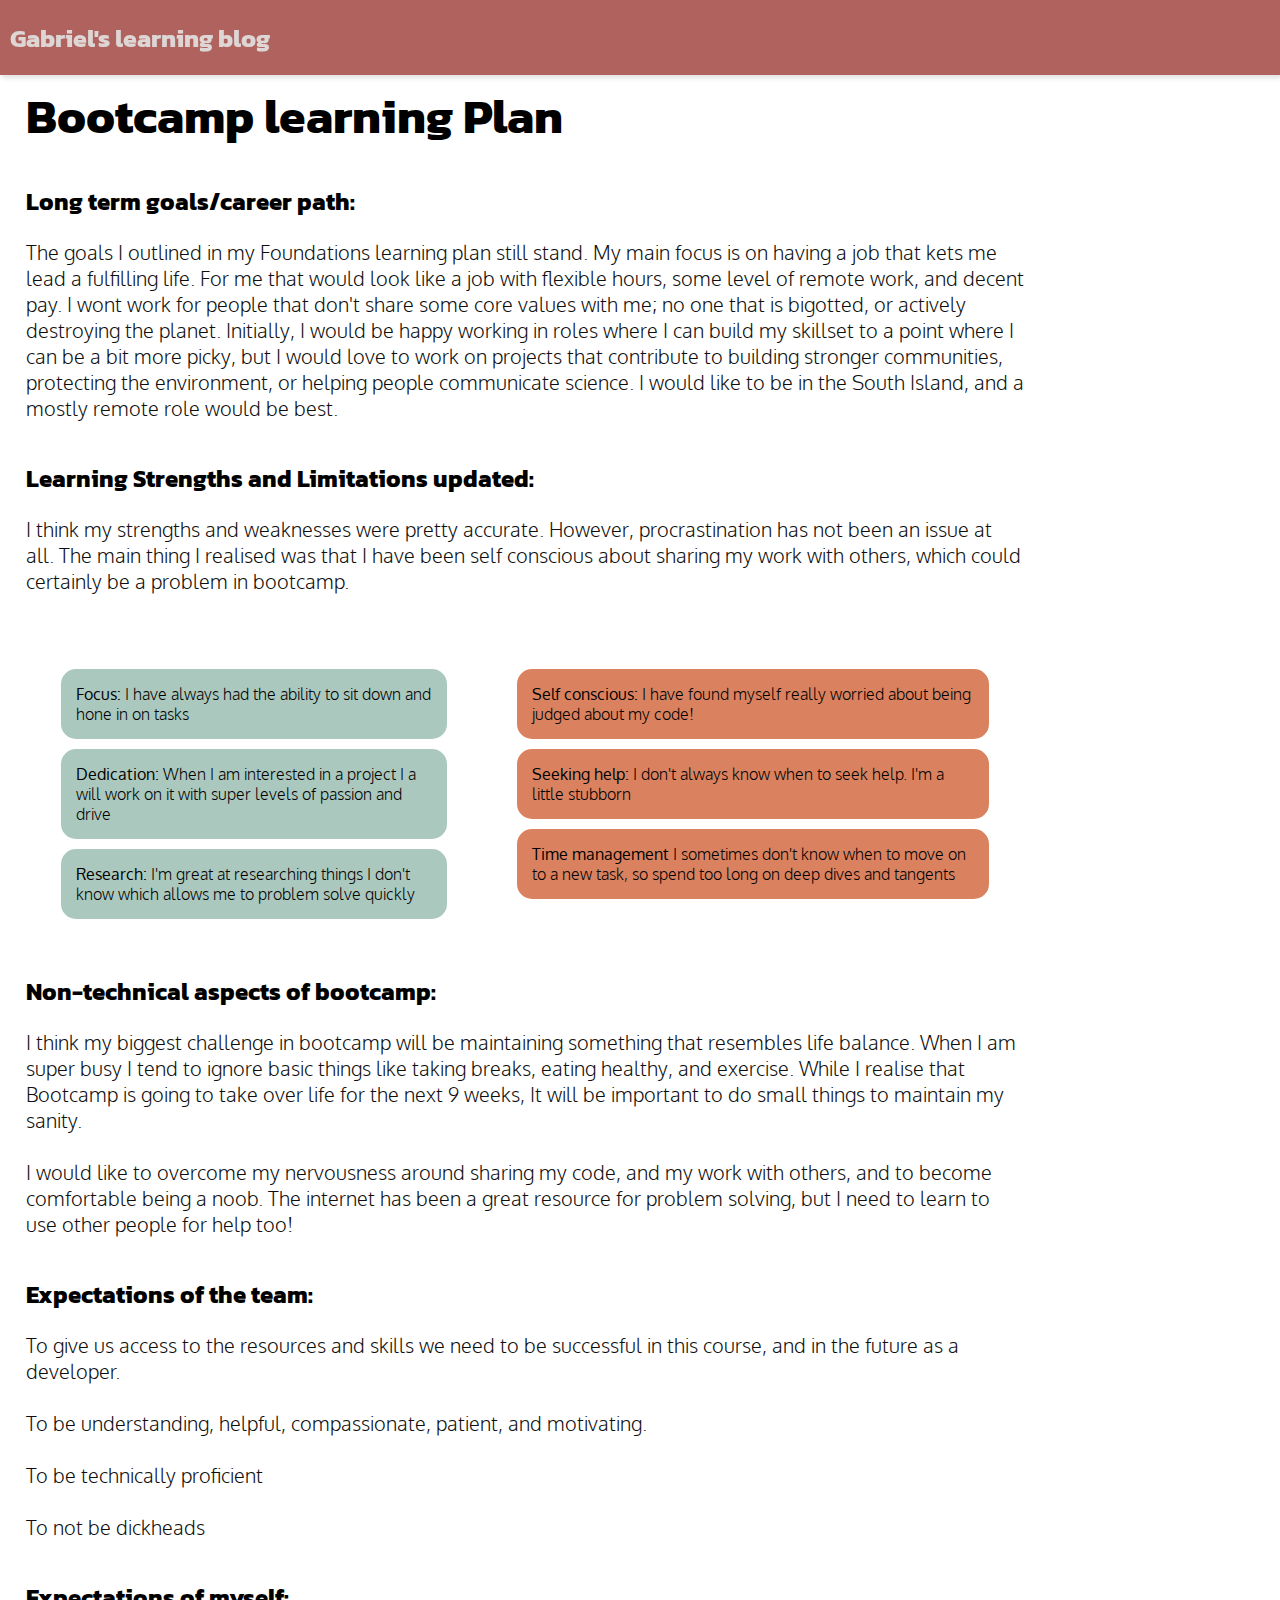
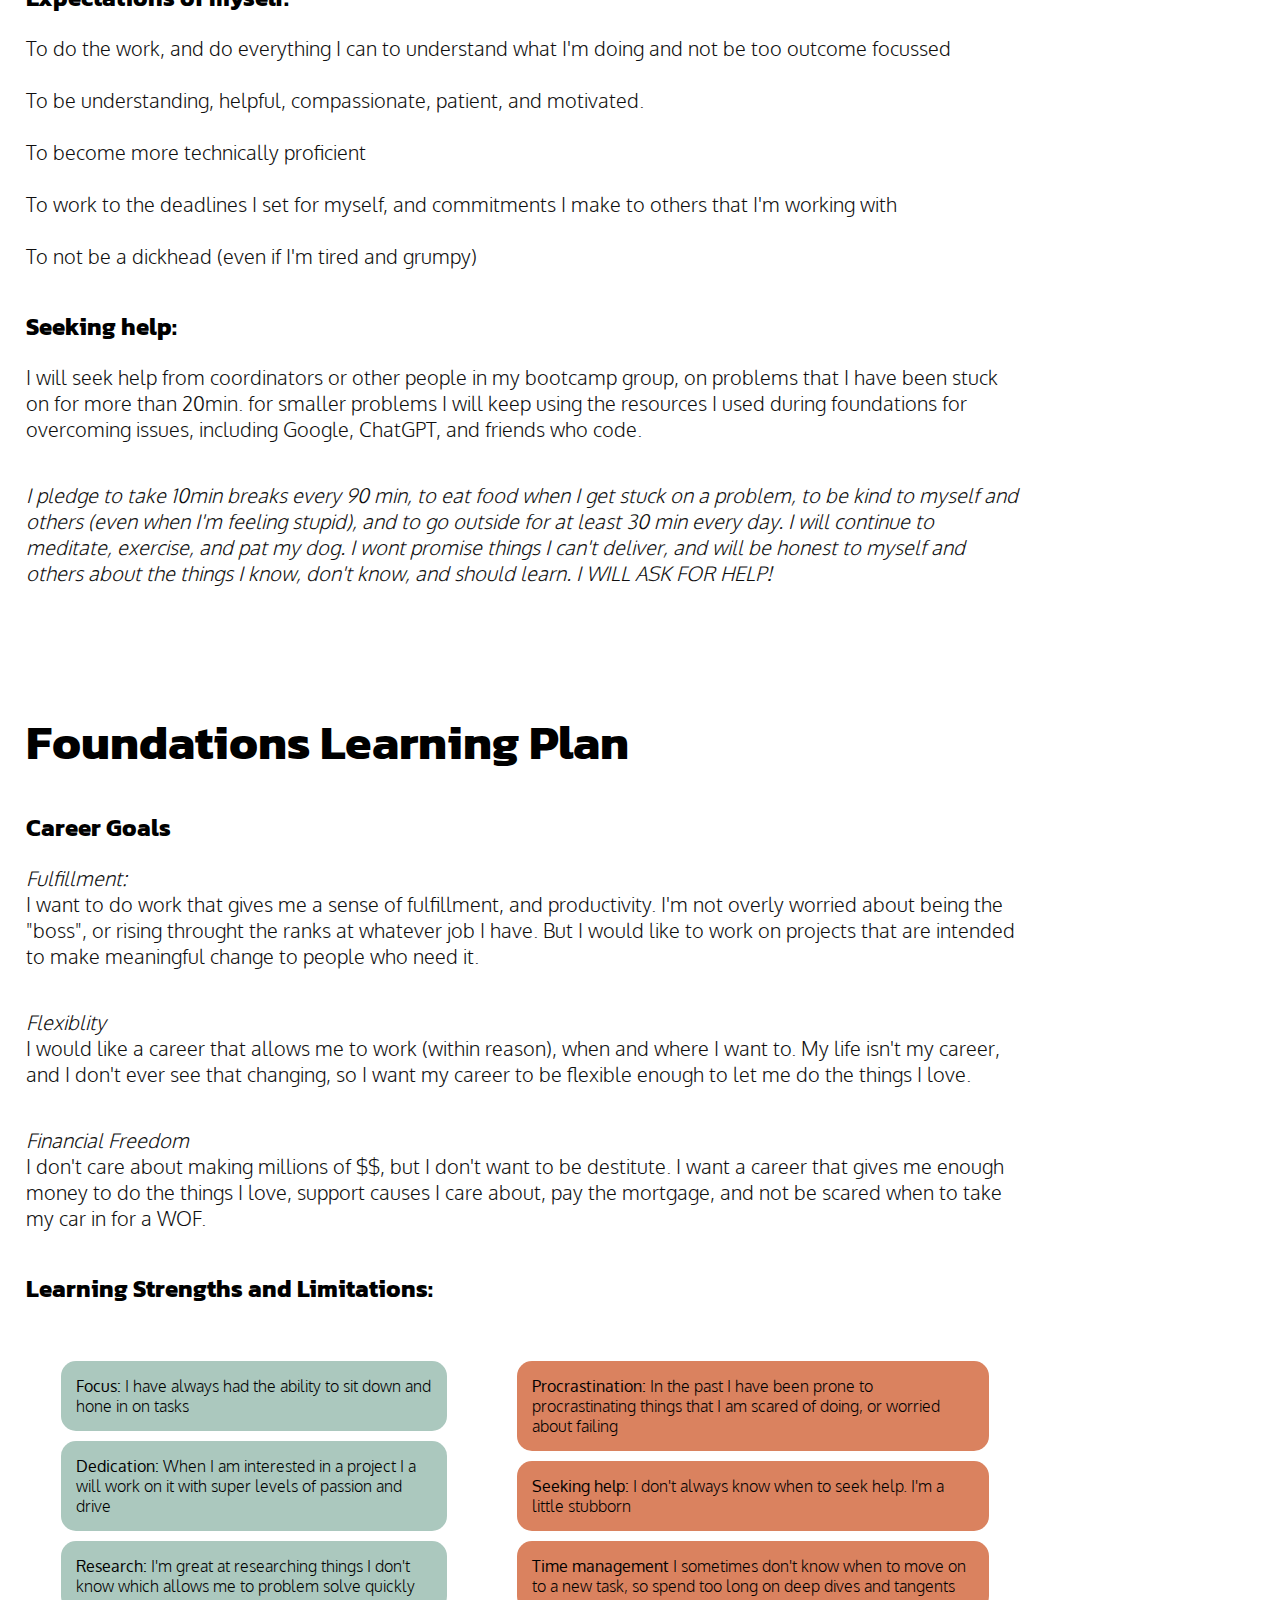
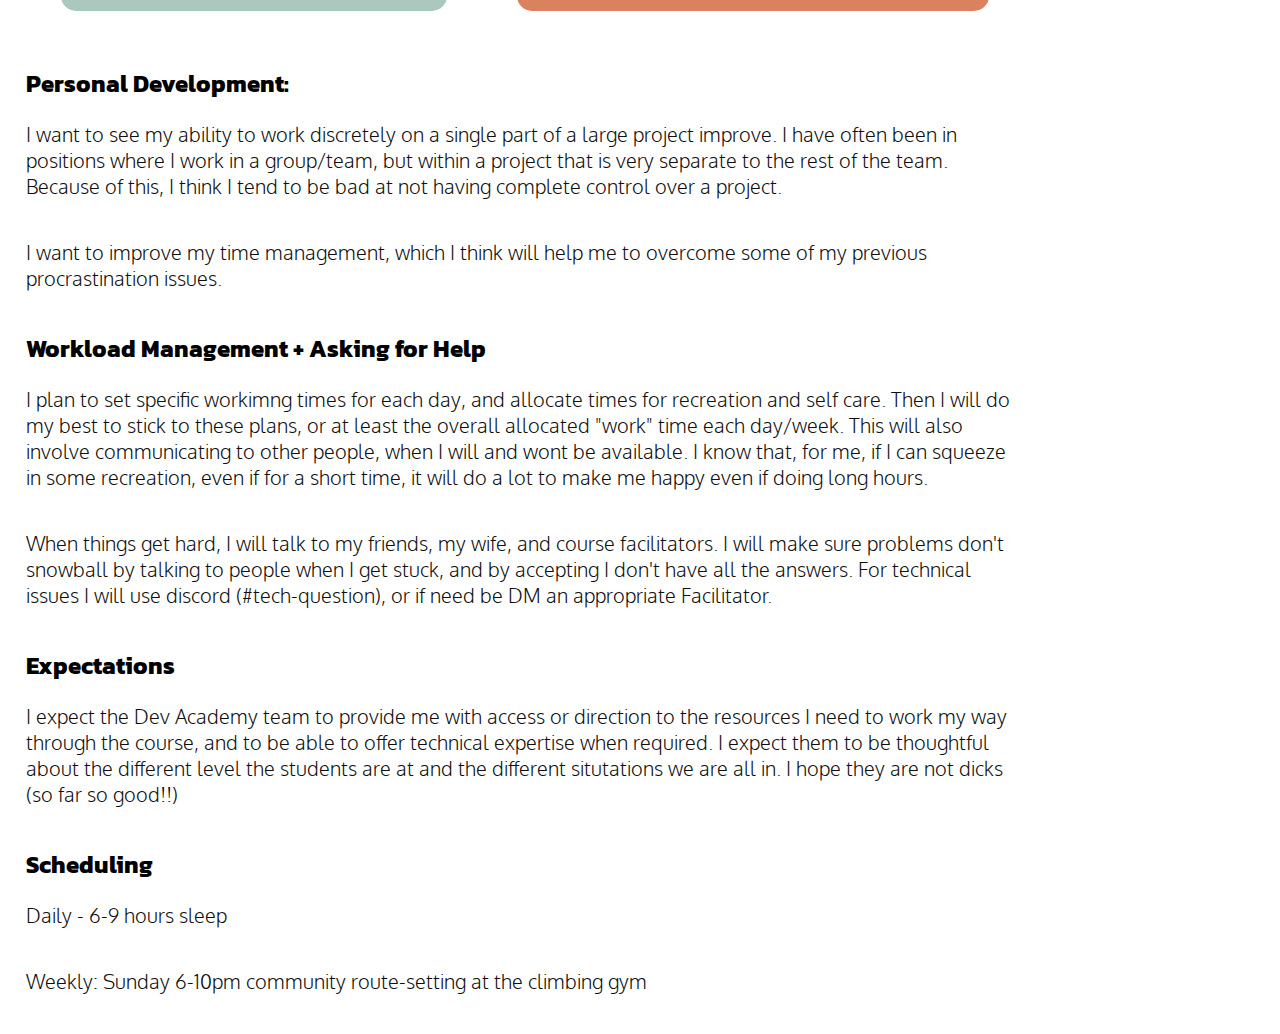
<file: blog/learning-plan.html>
<!DOCTYPE html>
<html lang="en">
  <head>
    <meta charset="UTF-8" />
    <meta name="viewport" content="width=device-width, initial-scale=1.0" />
    <link
      href="../styles/main.css"
      rel="stylesheet"
      type="text/css"
    />
    <title>Learning Plan</title>
    <link
      href="https://fonts.googleapis.com/css2?family=Anton&family=Kanit:ital,wght@0,100;0,300;0,600;1,100&family=Lobster&family=Oxygen:wght@300;400;700&display=swap"
      rel="stylesheet"
    />
  </head>
  <body>
    <div class="navbar">
      <nav class="navbar">
        <div>
          <ul>
            <li>
              <a class="home navlink" href="../index.html"
                >Gabriel's learning blog</a
              >
            </li>
          </ul>
        </div>
      </nav>
    </div>
    <div class="main">
      <!-- 
      
    
      
     
      
      Based on your knowledge of Bootcamp, how and where will you seek help in a timely way?
      
      Write down a commitment to how you will manage your workload in this programme. This should include - an explanation of how you will manage yourself to work productively and safely with other learners, facilitators and industry/community representatives. -->
      <h1 class="navpadding">Bootcamp learning Plan</h1>
      <div>
        <h2>Long term goals/career path:</h2>
        <p class="dotted red">
          The goals I outlined in my Foundations learning plan still stand. My main focus is on having a job that kets me lead a fulfilling life. For me that would look like a job with flexible hours, some level of remote work, and decent pay. I wont work for people that don't share some core values with me; no one that is bigotted, or actively destroying the planet. Initially, I would be happy working in roles where I can build my skillset to a point where I can be a bit more picky, but I would love to work on projects that contribute to building stronger communities, protecting the environment, or helping people communicate science. I would like to be in the South Island, and a mostly remote role would be best.
        </p>

      
      </div>
      <div>
        <div>
          <h2>Learning Strengths and Limitations updated:</h2>
          <p class="dotted red">
            I think my strengths and weaknesses were pretty accurate. However, procrastination has not been an issue at all. The main thing I realised was that I have been self conscious about sharing my work with others, which could certainly be a problem in bootcamp.
          </p>
            <div class="list-boxes">
              <div>
                <ul class="LPstrenth-ul">
                <li>
                 <strong>Focus:</strong> I have always had the ability to sit down and hone in on tasks
                </li>
                <li>
                 <strong>Dedication:</strong> When I am interested in a project I a will work on it with super levels of passion and drive
                 </li>
                 <li>
                    <strong>Research:</strong> I'm great at researching things I don't know which allows me to problem solve quickly
                 </li>
                </ul>
              </div>
              <div>
                <ul class="LPlimit-ul">
                <li>
                 <strong>Self conscious:</strong> I have found myself really worried about being judged about my code!
                </li>
                <li>
                 <strong>Seeking help:</strong> I don't always know when to seek help. I'm a little stubborn
                 </li>
                 <li>
                  <strong>Time management</strong> I sometimes don't know when to move on to a new task, so spend too long on deep dives and tangents
                 </li>
                </ul>
              </div>
             </div>
        </div>

        <div>
          <h2>Non-technical aspects of bootcamp:</h2>
          <p class="dotted red">
            I think my biggest challenge in bootcamp will be maintaining something that resembles life balance. When I am super busy I tend to ignore basic things like taking breaks, eating healthy, and exercise. While I realise that Bootcamp is going to take over life for the next 9 weeks, It will be important to do small things to maintain my sanity. <br><br>
            I would like to overcome my nervousness around sharing my code, and my work with others, and to become comfortable being a noob. The internet has been a great resource for problem solving, but I need to learn to use other people for help too!
          </p>
  
        
        </div>
        <div>
          <h2>Expectations of the team:</h2>
          <p class="dotted red">
            To give us access to the resources and skills we need to be successful in this course, and in the future as a developer. <br><br>
            To be understanding, helpful, compassionate, patient, and motivating. 
            <br><br>
            To be technically proficient
            <br><br>
            To not be dickheads
          </p>
  
        
        </div>
        <div>
        <h2>Expectations of myself:</h2>
          <p class="dotted red">
            To do the work, and do everything I can to understand what I'm doing and not be too outcome focussed
             <br><br>
            To be understanding, helpful, compassionate, patient, and motivated. 
            <br><br>
            To become more technically proficient
            <br><br>
            To work to the deadlines I set for myself, and commitments I make to others that I'm working with
            <br><br>
            To not be a dickhead (even if I'm tired and grumpy)
          </p>
  
        
        </div>
        <div>
          <h2>Seeking help:</h2>
            <p class="dotted red">
              I will seek help from coordinators or other people in my bootcamp group, on problems that I have been stuck on for more than 20min. for smaller problems I will keep using the resources I used during foundations for overcoming issues, including Google, ChatGPT, and friends who code.
            </p>
    
          
          </div>
          <div>
          
              <p class="dotted red">
               <em> I pledge to take 10min breaks every 90 min, to eat food when I get stuck on a problem, to be kind to myself and others (even when I'm feeling stupid), and to go outside for at least 30 min every day. I will continue to meditate, exercise, and pat my dog. I wont promise things I can't deliver, and will be honest to myself and others about the things I know, don't know, and should learn. I WILL ASK FOR HELP! </em>
              </p>
      
            
            </div>
    
      <h1 class="navpadding">Foundations Learning Plan</h1>
      <div>
        <h2>Career Goals</h2>
        <p class="dotted red">
          <em>Fulfillment:</em><br />
          I want to do work that gives me a sense of fulfillment, and productivity. I'm not overly worried about being the "boss", or rising throught the ranks at whatever job I have. But I would like to work on projects that are intended to make meaningful change to people who need it. 
        </p>

        <p class="dotted blue">
          <em>Flexiblity</em><br />
          I would like a career that allows me to work (within reason), when and where I want to. My life isn't my career, and I don't ever see that changing, so I want my career to be flexible enough to let me do the things I love.
        </p>
    

        <p>
          <em>Financial Freedom</em><br />
          I don't care about making millions of $$, but I don't want to be destitute. I want a career that gives me enough money to do the things I love, support causes I care about, pay the mortgage, and not be scared when to take my car in for a WOF. 
        </p>
      </div>
      <div>
      <div>
        <h2>Learning Strengths and Limitations:</h2>
          <div class="list-boxes">
            <div>
              <ul class="LPstrenth-ul">
              <li>
               <strong>Focus:</strong> I have always had the ability to sit down and hone in on tasks
              </li>
              <li>
               <strong>Dedication:</strong> When I am interested in a project I a will work on it with super levels of passion and drive
               </li>
               <li>
                  <strong>Research:</strong> I'm great at researching things I don't know which allows me to problem solve quickly
               </li>
              </ul>
            </div>
            <div>
              <ul class="LPlimit-ul">
              <li>
               <strong>Procrastination:</strong> In the past I have been prone to procrastinating things that I am scared of doing, or worried about failing
              </li>
              <li>
               <strong>Seeking help:</strong> I don't always know when to seek help. I'm a little stubborn
               </li>
               <li>
                  <strong>Time management</strong> I sometimes don't know when to move on to a new task, so spend too long on deep dives and tangents
               </li>
              </ul>
            </div>
           </div>
      </div>

      <div>
        <h2>Personal Development:</h2>
        <p>
          I want to see my ability to work discretely on a single part of a large project improve. I have often been in positions where I work in a group/team, but within a project that is very separate to the rest of the team. Because of this, I think I tend to be bad at not having complete control over a project.
        </p>

        <p>
          I want to improve my time management, which I think will help me to overcome some of my previous procrastination issues.
        </p>

      </div>
      <div>
        <h2>Workload Management + Asking for Help</h2>

        <p>
        I plan to set specific workimng times for each day, and allocate times for recreation and self care. Then I will do my best to stick to these plans, or at least the overall allocated "work" time each day/week. This will also involve communicating to other people, when I will and wont be available. I know that, for me, if I can squeeze in some recreation, even if for a short time, it will do a lot to make me happy even if doing long hours.
        </p>
        <p>
          When things get hard, I will talk to my friends, my wife, and course facilitators. I will make sure problems don't snowball by talking to people when I get stuck, and by accepting I don't have all the answers. For technical issues I will use discord (#tech-question), or if need be DM an appropriate Facilitator. 

        </p>
        </div>
        <div>
          <h2>Expectations</h2>
          <p>
            I expect the Dev Academy team to provide me with access or direction to the resources I need to work my way through the course, and to be able to offer technical expertise when required. I expect them to be thoughtful about the different level the students are at and the different situtations we are all in. I hope they are not dicks (so far so good!!)
          </p>
        
      </div>
      <div>
        <h2>Scheduling</h2>
        <p>
          Daily - 6-9 hours sleep
          
        </p>
        <p>Weekly: Sunday 6-10pm community route-setting at the climbing gym </p>
      
    </div>
      
    </div>

    <script src="../index.js" type="text/javascript"></script>

  </body>
</html>
</file>
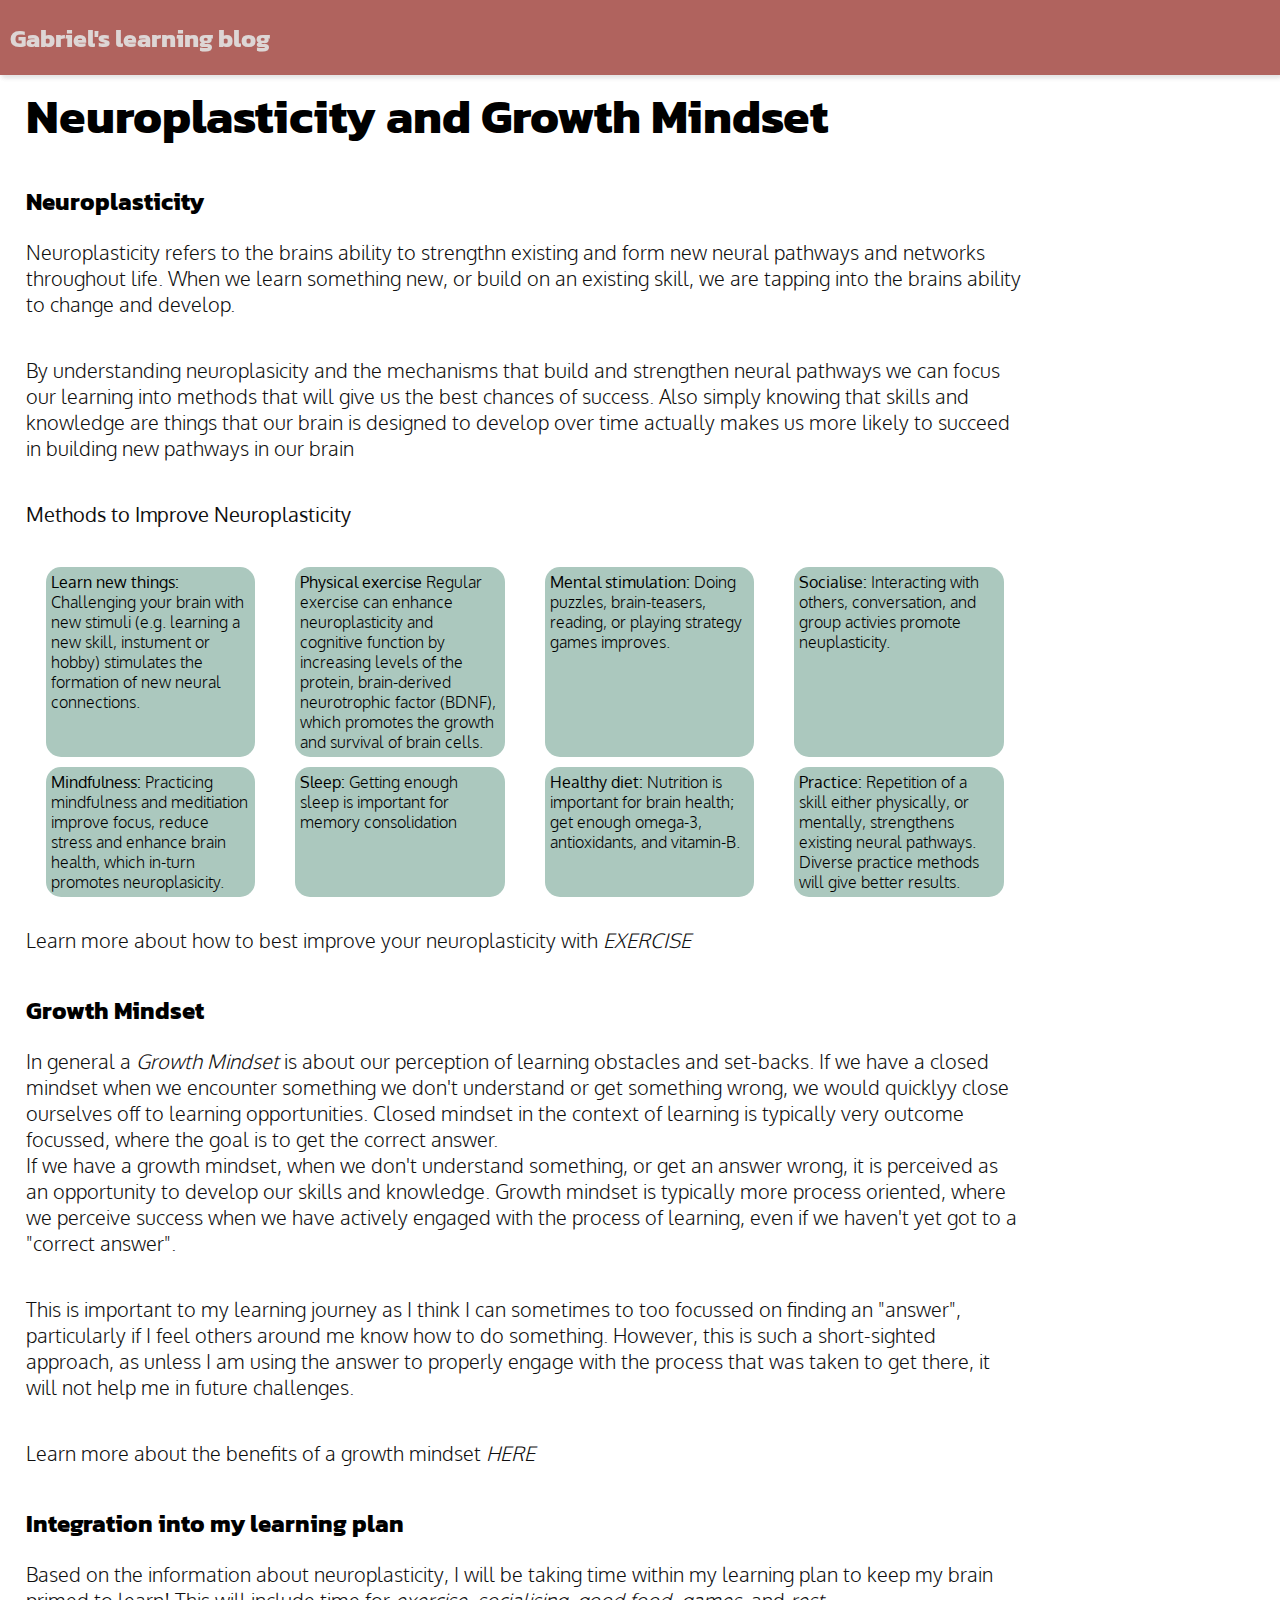
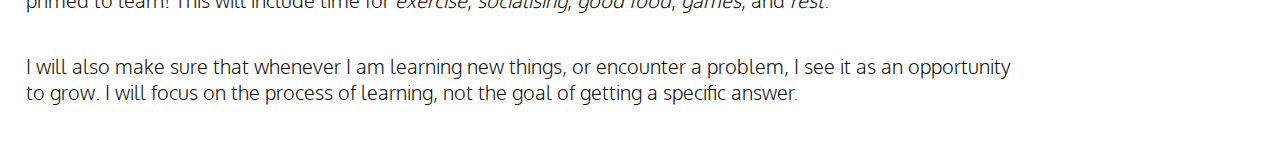
<file: blog/neuroplasticity.html>
<!DOCTYPE html>
<html lang="en">
  <head>
    <meta charset="UTF-8" />
    <meta name="viewport" content="width=device-width, initial-scale=1.0" />
    <link href="../styles/main.css" rel="stylesheet" type="text/css" />
    <link
      href="https://fonts.googleapis.com/css2?family=Anton&family=Kanit:ital,wght@0,100;0,300;0,600;1,100&family=Lobster&family=Oxygen:wght@300;400;700&display=swap"
      rel="stylesheet"
    />

    <title>Neuroplasticity</title>
  </head>

  <body>
    <div class="navbar">
      <nav class="navbar">
        <div>
          <ul>
            <li>
              <a class="home navlink" href="../index.html"
                >Gabriel's learning blog</a
              >
            </li>
          </ul>
        </div>
      </nav>
    </div>
    <div class="main">
      <h1 class="navpadding">Neuroplasticity and Growth Mindset</h1>

      <div>
        <h2>Neuroplasticity</h2>
        <p>
          Neuroplasticity refers to the brains ability to strengthn existing and
          form new neural pathways and networks throughout life. When we learn
          something new, or build on an existing skill, we are tapping into the
          brains ability to change and develop.
        </p>
        <p>
          By understanding neuroplasicity and the mechanisms that build and
          strengthen neural pathways we can focus our learning into methods that
          will give us the best chances of success. Also simply knowing that
          skills and knowledge are things that our brain is designed to develop
          over time actually makes us more likely to succeed in building new
          pathways in our brain
        </p>
      </div>
      <div>
        <p>
          <strong>Methods to Improve Neuroplasticity</strong>
        </p>

        <ul class="values-ul">
          <li>
            <strong>Learn new things:</strong> Challenging your brain with new
            stimuli (e.g. learning a new skill, instument or hobby) stimulates
            the formation of new neural connections.
          </li>
          <li>
            <strong>Physical exercise</strong> Regular exercise can enhance
            neuroplasticity and cognitive function by increasing levels of the
            protein, brain-derived neurotrophic factor (BDNF), which promotes
            the growth and survival of brain cells.
          </li>
          <li>
            <strong>Mental stimulation:</strong> Doing puzzles, brain-teasers,
            reading, or playing strategy games improves.
          </li>
          <li>
            <strong>Socialise:</strong> Interacting with others, conversation,
            and group activies promote neuplasticity.
          </li>
          <li>
            <strong>Mindfulness:</strong> Practicing mindfulness and meditiation
            improve focus, reduce stress and enhance brain health, which in-turn
            promotes neuroplasicity.
          </li>
          <li>
            <strong>Sleep:</strong> Getting enough sleep is important for memory
            consolidation
          </li>
          <li>
            <strong>Healthy diet:</strong> Nutrition is important for brain
            health; get enough omega-3, antioxidants, and vitamin-B.
          </li>
          <li>
            <strong>Practice:</strong> Repetition of a skill either physically,
            or mentally, strengthens existing neural pathways. Diverse practice
            methods will give better results.
          </li>
        </ul>
      </div>
      <div>
        <p>
          Learn more about how to best improve your neuroplasticity with
          <a
            class="text-link"
            href="https://blog.nasm.org/neuroplasticity-and-exercise"
            ><em>EXERCISE</em></a
          >
        </p>
      </div>

      <div>
        <h2>Growth Mindset</h2>
        <p>
          In general a <em>Growth Mindset</em> is about our perception of
          learning obstacles and set-backs. If we have a closed mindset when we
          encounter something we don't understand or get something wrong, we
          would quicklyy close ourselves off to learning opportunities. Closed
          mindset in the context of learning is typically very outcome focussed,
          where the goal is to get the correct answer.<br />
          If we have a growth mindset, when we don't understand something, or
          get an answer wrong, it is perceived as an opportunity to develop our
          skills and knowledge. Growth mindset is typically more process
          oriented, where we perceive success when we have actively engaged with
          the process of learning, even if we haven't yet got to a "correct
          answer".
        </p>
        <p>
          This is important to my learning journey as I think I can sometimes to
          too focussed on finding an "answer", particularly if I feel others
          around me know how to do something. However, this is such a
          short-sighted approach, as unless I am using the answer to properly
          engage with the process that was taken to get there, it will not help
          me in future challenges.
        </p>
        <p>
          Learn more about the benefits of a growth mindset
          <a class="text-link" href="https://fs.blog/carol-dweck-mindset/"
            ><em>HERE</em></a
          >
        </p>
      </div>
      <div>
        <h2>Integration into my learning plan</h2>
        <p>
          Based on the information about neuroplasticity, I will be taking time
          within my learning plan to keep my brain primed to learn! This will
          include time for <em>exercise</em>, <em>socialising</em>,
          <em>good food</em>, <em>games</em>, and <em>rest</em>.
        </p>
        <p>
          I will also make sure that whenever I am learning new things, or
          encounter a problem, I see it as an opportunity to grow. I will focus
          on the process of learning, not the goal of getting a specific answer.
        </p>
      </div>
    </div>
    <script src="../index.js" type="text/javascript"></script>
  </body>
</html>
</file>
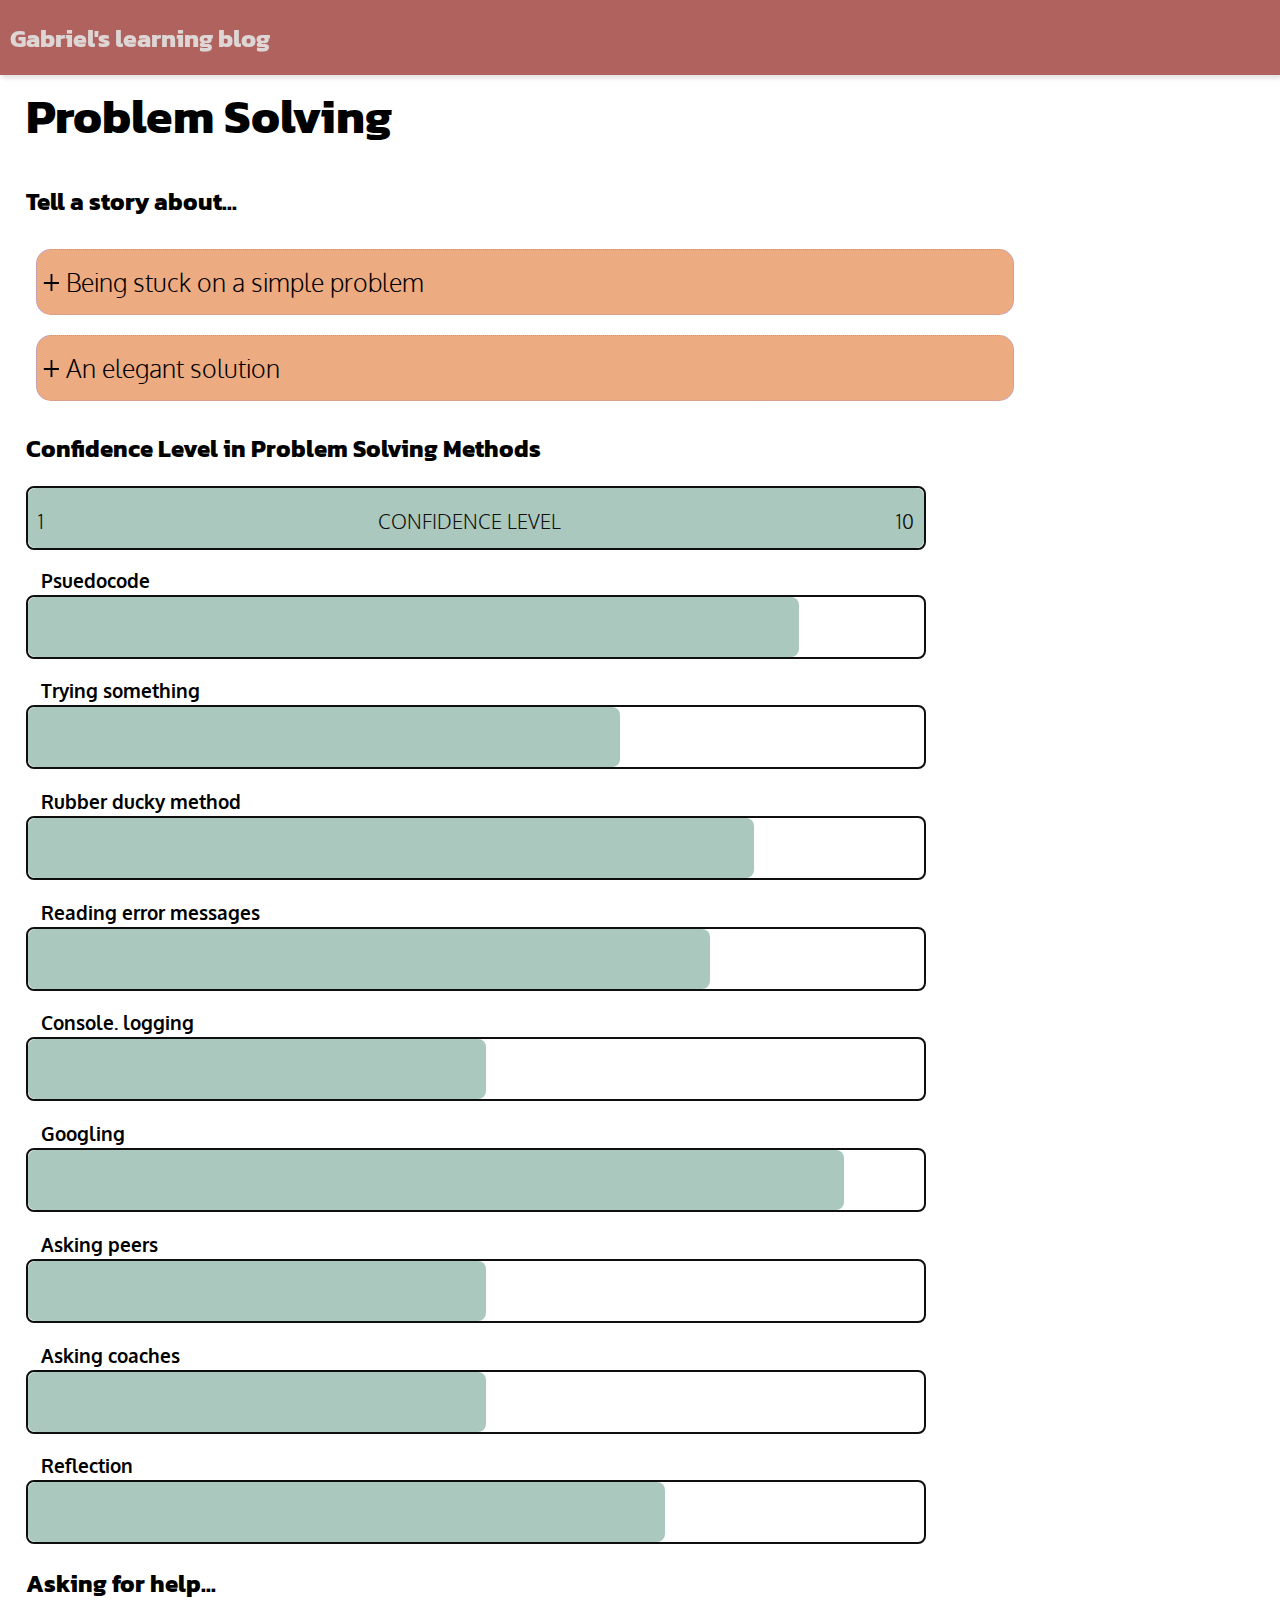
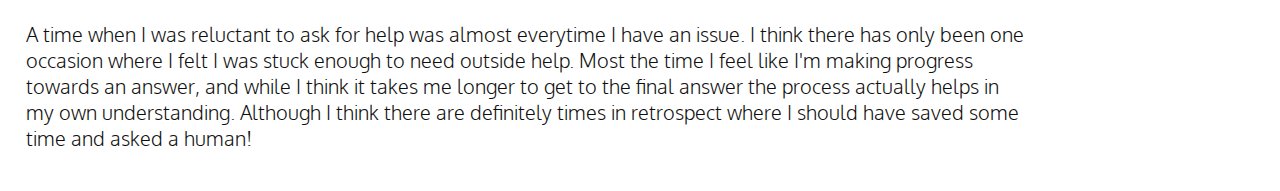
<file: blog/problem-solving.html>
<!DOCTYPE html>
<html lang="en">
  <head>
    <meta charset="UTF-8" />
    <meta name="viewport" content="width=device-width, initial-scale=1.0" />
    <link href="../styles/main.css" rel="stylesheet" type="text/css" />
    <link
      href="https://fonts.googleapis.com/css2?family=Anton&family=Kanit:ital,wght@0,100;0,300;0,600;1,100&family=Lobster&family=Oxygen:wght@300;400;700&display=swap"
      rel="stylesheet"
    />

    <title>Problem Solving</title>
  </head>

  <body>
    <div class="navbar">
      <nav class="navbar">
        <div>
          <ul>
            <li>
              <a class="home navlink" href="../index.html"
                >Gabriel's learning blog</a
              >
            </li>
          </ul>
        </div>
      </nav>
    </div>
    <div class="main">
      <h1 class="navpadding">Problem Solving</h1>
      <div>
        <h2>Tell a story about...</h2>
        <div class="dropdown">
          <div class="drop-section">
            <div id="whenua" class="drop-label">
              Being stuck on a simple problem
            </div>
            <div class="drop-content">
              <ul class="drop">
                <li>
                  I was working on coding challenge that required me basically
                  add a category called 'win' inside of these different things
                  called objects. I was pretty excited, because I felt like I
                  was getting the hang of theis coding thing, and confidently
                  strode ahead with my code. Unfortunately, when I tested it, it
                  came back with a big <strong>FAIL</strong>. Luckily i could
                  look at the test, which was provided by the kind folks at DAA,
                  and see the part of my code that the test didn't like. This
                  part of the code was meant to look at my array of objects
                  (kind of like a list of objects), select a specified object,
                  and grab out a particular item from within that object. Now
                  having been doing this Javascript thing for 9 days, I was
                  shocked!
                  <em>What? This can't be! I'm certain that is right!</em> I
                  thought to myself. But alas, no matter how many times I saved
                  my file and ran the test, I still got the big
                  <strong>FAIL</strong>.
                </li>
                <li>
                  So first I tried a few things that I was pretty sure wouldn't
                  work, and they didn't. I talked myself through that part of
                  the code to make sure the logic worked. By doing this, I had
                  an incling that the problem probably lay in the way I was
                  specifically but autaomatically selecting my object as the
                  code looped though the whole array. But was stuck as to what
                  to do. I Googled around for an answer, but struggled to find
                  my specific issue, so eventually I copied my code into ChatGPT
                  and asked it for help. It quickly pointed out the small error
                  I had made, and how to easilly solve it.
                </li>
                <li>
                  Throughout I felt a little frustrated, as I was so sure I had
                  done everything right. And then once I had the solution I was
                  actually pretty happy, as although it was a simple error, and
                  a simple fix, I don't think it was something I could have
                  easily foreseen given my current knowledge.
                </li>
                <li>
                  The process reminded me that I am still learning so much, and
                  there are so many specific instances that I have not been
                  exposed to. Also trust error messages, they are not lying.
                  Specifically, I learned that
                  <em>
                    (technical) functions within for loops retain reference to
                    the variable iterator 'i', but do not capture the value of
                    'i' at the moment the function is executed. Therefore, if I
                    want to use [i] to reference a postion in an array I need to
                    first define a variable = to 'i' outside the function, that
                    I reference instead of 'i' inside the function.
                  </em>
                </li>
              </ul>
            </div>
          </div>
        </div>
      </div>
        

        <div class="dropdown">
          <div class="drop-section">
            <div id="whenua" class="drop-label">
              An elegant solution
            </div>
            <div class="drop-content">
              <ul class="drop">
                <li>
                The problem was that I had to make a function (a bit of code that applies a process to a specific input) that would take a sentence, and capitalize the first letter of each word. A reasonably simple concept, but it takes a few steps.
                </li>
                <li>
                To tackle the problem I first wrote out the basic steps I needed to take (in pseudocode), and tried to come up with methods for each step. If I didn't know a method for a particular step I researched it on Google and ChatGPT. When I found all the methods I thought I would need I added them to my pseudocode plan. I then tried writing the code, if I didn't know the precise way to write a particular method (syntax) I would research an example to use as a template for that part of the code. Once I had what seemed like workable code, I used the test for this particular challenge, and found that my solution worked. Once it was complete I wondered if I could make the code a little sleeker, so I actually pasted my code into ChatGPT, and asked if there was any way I could simplify the code, and I learned about method stacking! So I re-wrote the function and got something super sleek. 
                </li>
                <li>
                 During the process I felt really in control because I had a plan of attack, and also at least a basic idea of what methods I would use to achieve it.
                </li>
                I learnt the benefit of planning a skeleton for how the code is going to work. Having an idea of the overall flow makes it obvious where the gaps are, and what those gaps require to fill. Also method stacking...
                <li>
                 
                  </em>
                </li>
              </ul>
            </div>
          </div>
        </div>
        <h2>Confidence Level in Problem Solving Methods</h2>
        <div class="level-bar">
          <div class="level-fill" id="demo">
            <div>
              <p>1</p>
            </div>
            <div>
              <p>CONFIDENCE LEVEL</p>
            </div>
            <div>
              <p>10</p>
            </div>

          </div>

        </div>

        <h3>Psuedocode</h3>
        <div class="level-bar">
          <div class="level-fill" id="pseudocode">
          </div>
        </div>
        <h3>Trying something</h3>
        <div class="level-bar">
          <div class="level-fill" id="trying">
          </div>
        </div>
        <h3>Rubber ducky method</h3>
        <div class="level-bar">
          <div class="level-fill" id="ducky">
          </div>
        </div>
        <h3>Reading error messages</h3>
        <div class="level-bar">
          <div class="level-fill" id="errors">
          </div>
        </div>
        <h3>Console. logging</h3>
        <div class="level-bar">
          <div class="level-fill" id="console">
          </div>
        </div>
        <h3>Googling</h3>
        <div class="level-bar">
          <div class="level-fill" id="google">
          </div>
        </div>
        <h3>Asking peers</h3>
        <div class="level-bar">
          <div class="level-fill" id="peers">
          </div>
        </div>
        <h3>Asking coaches</h3>
        <div class="level-bar">
          <div class="level-fill" id="coaches">
          </div>
        </div>
        <h3>Reflection</h3>
        <div class="level-bar">
          <div class="level-fill" id="reflection">
          </div>
        </div>
        
        <div>
          <h2>Asking for help...</h2>
          <p>
          A time when I was reluctant to ask for help was almost everytime I have an issue. I think there has only been one occasion where I felt I was stuck enough to need outside help. Most the time I feel like I'm making progress towards an answer, and while I think it takes me longer to get to the final answer the process actually helps in my own understanding. Although I think there are definitely times in retrospect where I should have saved some time and asked a human!
          </p>
      </div>

      
    <script src="../index.js" type="text/javascript"></script>
  </body>
</html>
</file>
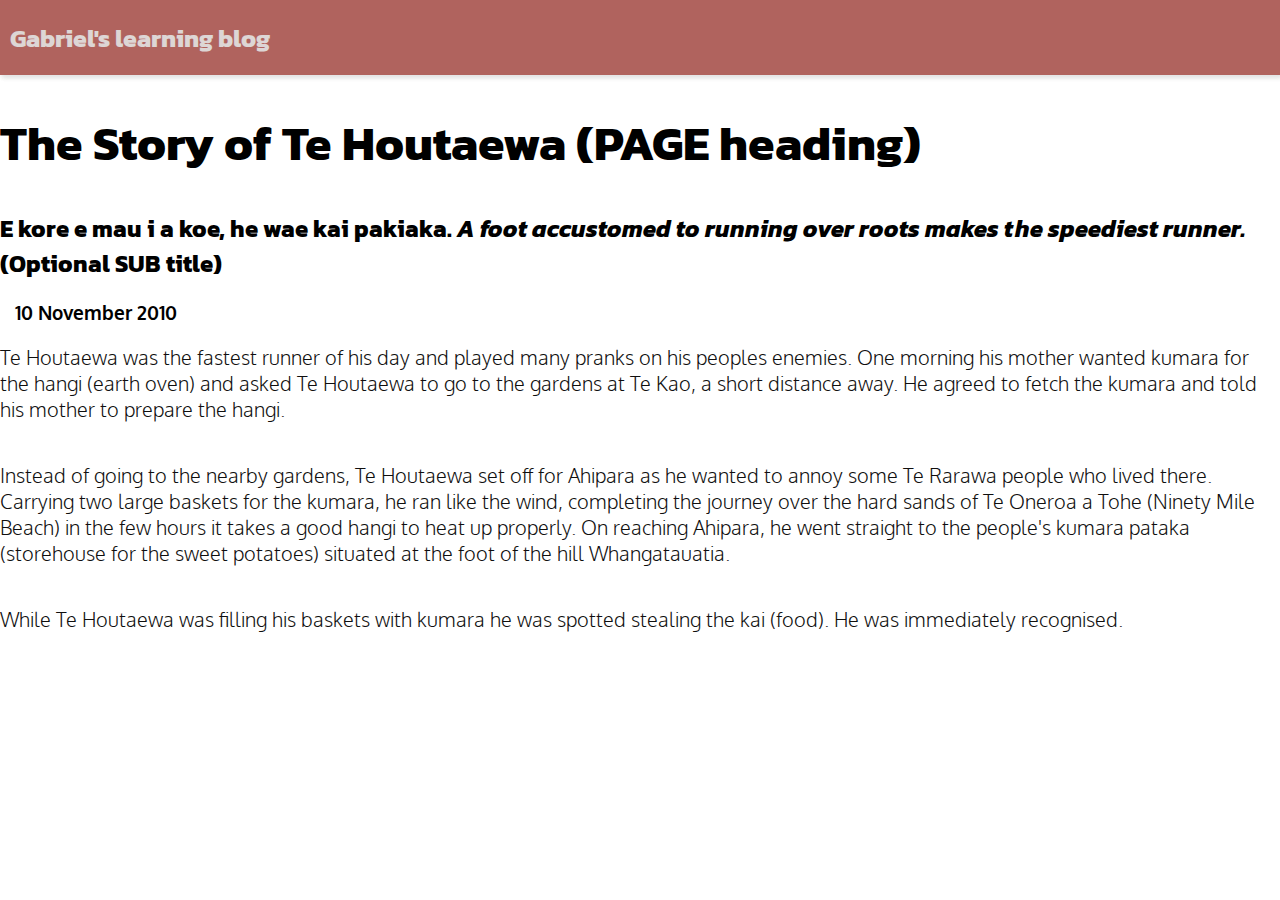
<file: blog/te-houtaewa-template.html>
<!DOCTYPE html>
<html>
  <head>
    <title>Stories and Legends (PAGE title)</title>
    <meta charset="UTF-8" />
    <meta name="viewport" content="width=device-width, initial-scale=1" />
    <link href="../styles/main.css" rel="stylesheet" type="text/css" />
    <link
      href="https://fonts.googleapis.com/css2?family=Anton&family=Kanit:ital,wght@0,100;0,300;0,600;1,100&family=Lobster&family=Oxygen:wght@300;400;700&display=swap"
      rel="stylesheet"
    />
  </head>

  <body>
    <div class="navbar-top">
      <nav class="navbar-top">
        <div>
          <ul>
            <li>
              <a class="home navlink" href="../index.html"
                >Gabriel's learning blog</a
              >
            </li>
          </ul>
        </div>
      </nav>
    </div>
    <div>
      <h1>The Story of Te Houtaewa (PAGE heading)</h1>
      <h2>
        E kore e mau i a koe, he wae kai pakiaka.
        <em
          >A foot accustomed to running over roots makes the speediest
          runner.</em
        >
        (Optional SUB title)
      </h2>
      <h3>10 November 2010</h3>

      <p>
        Te Houtaewa was the fastest runner of his day and played many pranks on
        his peoples enemies. One morning his mother wanted kumara for the hangi
        (earth oven) and asked Te Houtaewa to go to the gardens at Te Kao, a
        short distance away. He agreed to fetch the kumara and told his mother
        to prepare the hangi.
      </p>
      <p>
        Instead of going to the nearby gardens, Te Houtaewa set off for Ahipara
        as he wanted to annoy some Te Rarawa people who lived there. Carrying
        two large baskets for the kumara, he ran like the wind, completing the
        journey over the hard sands of Te Oneroa a Tohe (Ninety Mile Beach) in
        the few hours it takes a good hangi to heat up properly. On reaching
        Ahipara, he went straight to the people's kumara pataka (storehouse for
        the sweet potatoes) situated at the foot of the hill Whangatauatia.
      </p>
      <p>
        While Te Houtaewa was filling his baskets with kumara he was spotted
        stealing the kai (food). He was immediately recognised.
      </p>
    </div>
    <!-- this is a comment. -->
    <script src="../index.js" type="text/javascript"></script>
  </body>
</html>
</file>
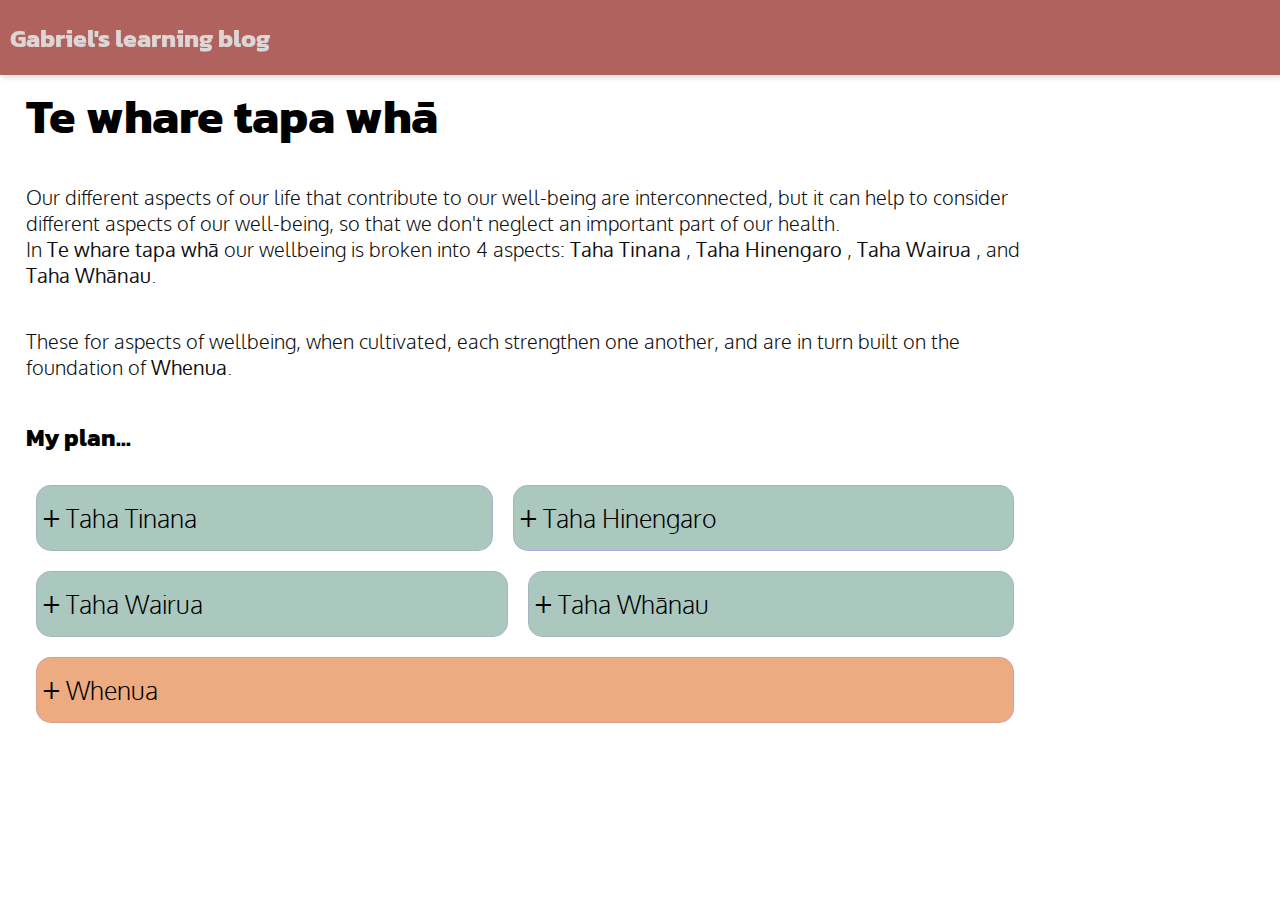
<file: blog/te-whare-tapa-wha.html>
<!DOCTYPE html>
<html lang="en">
  <head>
    <meta charset="UTF-8" />
    <meta name="viewport" content="width=device-width, initial-scale=1.0" />
    <link href="../styles/main.css" rel="stylesheet" type="text/css" />
    <link
      href="https://fonts.googleapis.com/css2?family=Anton&family=Kanit:ital,wght@0,100;0,300;0,600;1,100&family=Lobster&family=Oxygen:wght@300;400;700&display=swap"
      rel="stylesheet"
    />

    <title>Te Whare Tapa Whā</title>
  </head>

  <body>
    <div class="navbar">
      <nav class="navbar">
        <div>
          <ul>
            <li>
              <a class="home navlink" href="../index.html"
                >Gabriel's learning blog</a
              >
            </li>
          </ul>
        </div>
      </nav>
    </div>
    <div class="main">
      <h1 class="navpadding">Te whare tapa whā</h1>
      <div>
        <p>Our different aspects of our life that contribute to our well-being are interconnected, but it can help to consider different aspects of our well-being, so that we don't neglect an important part of our health. <br>
        In <strong>Te whare tapa whā</strong> our wellbeing is broken into 4 aspects: <strong>
          Taha Tinana
        </strong>, <strong>
          Taha Hinengaro
        </strong>, <strong>
          Taha Wairua
        </strong>, and <strong>Taha Whānau</strong>. </p><p>
        These for aspects of wellbeing, when cultivated, each strengthen one another, and are in turn built on the foundation of <strong>Whenua</strong>.</p>

        </div>
        <h2>My plan...</h2>

        <div class="dropdown">
          <div class="drop-section">
            <div class="drop-label">Taha Tinana</div>
            <div class="drop-content">
              <ul class="drop">
                <li>- Go rock climbing 2x per week</li>
                <li>- Do a rehab or finger exercise every break</li>
                <li>- Walk my dog at least once a day</li>
                <li>- Stretching 3x per week</li>
              </ul>
            </div>
          </div>

          <div class="drop-section">
            <div class="drop-label">Taha Hinengaro</div>
            <div class="drop-content">
              <ul class="drop">
                <li>- Mindfulness exercises every day</li>
                <li>- Go outside for at least 30 min a day</li>
                <li>- See friends at least once a week</li>
                <li>- Take studt breaks at least every 2 hours</li>
              </ul>
            </div>
          </div>

          <div class="drop-section">
            <div class="drop-label">Taha Wairua</div>
            <div class="drop-content">
              <ul class="drop">
                <li>- Volunteer in the community at least every fortnight</li>
                <li>- Go to a place I love and be at peace every week</li>
                <li>- Work towards a personal goal outside of Dev Academy every day</li>
                <li>- Be in awe of something in nature every week</li>
              </ul>
            </div>
          </div>

          <div class="drop-section">
            <div class="drop-label">Taha Whānau</div>
            <div class="drop-content">
              <ul class="drop">
                <li>- Appreciate my wife each day</li>
                <li>- Care for my animals each day</li>
                <li>- Meet up with friends at least once a week</li>
                <li>- Check in with people I know need it every week, or day if necessary</li>
              </ul>
            </div>
          </div>
        </div>

        <div class="dropdown">
          <div class="drop-section">
            <div id="whenua" class="drop-label">Whenua</div>
            <div class="drop-content">
              <ul class="drop">
                <li>- Appreciate the beauty around me</li>
                <li>- Engage with nature in a physical activity every week</li>
                <li>- Practice mindfulness in a place outside that I feel at peace</li>
                <li>- Feel connection to Earth and its inhabitants</li>
              </ul>
            </div>
          </div>
        </div>

        
        
    <script src="../index.js" type="text/javascript"></script>

  </body>
</html>
</file>
<file: styles/main.css>
/* I need to be much more wary of repeating styles that I want to use so I can style parent tags instead of having to repeat styles in class tags */

html {
  scroll-behavior: smooth;
}
body {
  margin: 0;
  scroll-padding-top: 100px;
}
h1 {
  font-family: Kanit;
  font-size: 3em;
}

h2 {
  font-family: kanit;
}

h3 {
  font-family: Oxygen;
  margin-bottom: 3px;
  margin-left: 15px;
}

p {
  padding-bottom: 20px;
  font-size: 20px;
  font-family: Oxygen;
  font-weight: 300;
  color: #100f0f;
}
a {
  text-decoration: none;
}

ul {
  display: flex;
  justify-content: center;
  list-style-type: none;
  padding: 0;
}

/* Fixed navigation bar */

.navbar {
  display: flex;
  width: 100%;
  height: 75px;
  background-color: #a8534d;
  align-items: center;
  position: fixed;
  box-shadow: 2px 2px 5px #e0e0e0;
  opacity: 0.9;
  margin: 0 !important;
  top: 0;
  padding: 0px;
  transition: transform 0.3s ease;
  transform: translateY(0);
}
.navbar-top {
  display: flex;
  width: 100%;
  height: 75px;
  background-color: #a8534d;
  align-items: center;

  box-shadow: 2px 2px 5px #e0e0e0;
  opacity: 0.9;
  margin-top: 0;
  padding-top: 0 !important;
}

.navlist {
  display: flex;
  flex-basis: 100%;
  align-items: center;
  justify-content: flex-end;
  flex-direction: row;
  padding-right: 20px;
  padding: 0px 10px 0px 10px;
  text-decoration: none;
  color: #e0e0e0;
  font-family: Kanit;
  font-size: 22px;
}

.navlink {
  padding: 0px 10px 0px 10px;
  text-decoration: none;
  color: #e0e0e0;
  font-family: Kanit;
  font-size: 22px;
}

.navlink:hover {
  color: #a0a0a0;
}

.home {
  display: flex;
  flex-basis: 100%;
  justify-content: flex-start;
  width: 40vw;
  width: min(275px);
  font-family: Kanit;
  font-size: 3vw;
  font-size: min(25px);
  font-weight: bold;
}
.menu-toggle {
  display: none;
}

.navlist-vert {
  display: none;
}

@media (max-width: 650px) {
  .navlist {
    display: none;
  }

  .menu-toggle {
    display: block;
    position: absolute;
    right: 20px;
  }

  .navlist-vert.active {
    display: block;
    /* flex-direction: column; */
    position: absolute;
    right: 15px;
    top: 65px;
    transition: transform 0.6s ease;
    transform: translateY(0);
  }
  .navlist-vert.active ul {
    display: block;
    text-align: right;
  }
  .navlist-vert.active .navlink {
    color: #282727;
  }

  .navlist-vert.active .navlink:hover {
    color: #b6aaaa;
  }
}

.menu-button {
  display: inline-block;
  cursor: pointer;
  background: none;
}

.bar1,
.bar2,
.bar3 {
  width: 35px;
  height: 5px;
  background-color: #333;
  margin: 6px 0;
  transition: 0.4s;
}

.bar1.active {
  transform: translate(0, 11px) rotate(-45deg);
}

.bar2.active {
  opacity: 0;
}

.bar3.active {
  transform: translate(0, -11px) rotate(45deg);
}

/* Welcome */
.welcome {
  padding-top: 80px;

  justify-content: space-around;
  display: flex;

  text-align: center;
}

.message {
  width: 100%;
  max-width: 400px;
  margin-left: auto;
  margin-right: auto;
  text-align: center;
  border: none;
  border-left: 10px solid #abc8be;
  border-right: 10px solid #abc8be;
  padding: 10px 30px;
  margin-bottom: 75px;
}

.message a.text-link {
  display: inline-block;
  white-space: nowrap;
}

.text {
  text-decoration: none;
  color: #100f0f;
  font-family: Oxygen;
  font-weight: 300;
  text-align: center;
}
.text-link {
  text-decoration: none;
  color: #100f0f;
}

.text-link:hover {
  color: #747171;
}
.bold-italic {
  font-weight: bold;
  font-style: italic;
}

.container {
  display: flex;
  flex-direction: row;
  flex-wrap: wrap;
  justify-content: space-around;
  margin: 0;
  margin-top: 40px;
  margin-bottom: 0px;
  /* background: #7fa097; */
}
.intro {
  margin-bottom: 15px;
}

.block {
  width: 40vw;
  min-width: 300px;
  max-width: 600px;
  padding-left: 20px;
  padding-right: 20px;
  text-align: center;
  margin-bottom: 15px;
  background: #abc8be;
  font-family: Oxygen;
  font-size: 20px;
  border-radius: 50px;
}

/* Blog links */

.placeholder {
  height: 80px;
}

.blog-link {
  color: #100f0f;
}

.blog-link:hover {
  color: #747171;
}

.container-vert {
  display: flex;
  flex-wrap: wrap;
  width: 50vw;
  min-width: 300px;
  border-radius: 40px;
  margin-left: auto;
  margin-right: auto;
  text-align: center;
  border: none;
  justify-content: center;
  padding-bottom: 20px;
  margin-bottom: 0px;
  margin-top: 50px;
}

li.bullet {
  list-style-type: disc;
}

/* Struggling to change the size of custom svg bullet points */

/* li.tech-bullet {
  list-style-image: url(../blog/tech.svg);
  list-style-position: inside;
  line-height: 1.5;
} */

/* li.tech-bullet::marker {
  size: 1em;
  display: inline-block;
  width: 0.8em;
  height: 0.8em;
  vertical-align: middle; Vertically align the bullet with the text
} */

.tech-box {
  background: #e2cd66;
}

.core-box {
  background: #a894dd;
}

.journey-box {
  background: #edab81;
}

.invisible {
  border-width: 0px;
  position: relative;
  bottom: 30px;
}

.heading {
  padding-top: 60px;
  padding-left: 5px;
  font-size: 13px;
}

.divider {
  border-width: 2px;
  border-color: #a8534d;
  margin-right: 250px;
  min-width: 625px;
  margin-left: 5px;
  position: relative;
  top: -25px;
}

.subhead {
  margin-right: 250px;
  min-width: 625px;
  margin-left: 5px;
}

.demo-text {
  padding: 10px;
  padding-left: 0;
}
.demo {
  display: flex;
  flex-wrap: wrap;
  border: #abc8be dotted;
  margin-right: 250px;
  min-width: 625px;
  margin-left: 5px;
}

/* .IL-demo {
  height: 300px;
  width: 300px;
  min-width: 300px;
  border-width: 1px;
  border: #100f0f solid;
  display: inline;
}
.IL-demo div {
  display: inline-flex;
}
.big-box {
  height: 100px;
  width: 110px;
  border-width: 1px;
  border: #100f0f solid;
  background: #e2cd66;
  margin: 0;
}

.medium-box {
  height: 80px;
  width: 80px;
  border-width: 1px;
  border: #100f0f solid;
  background: #a894dd;
  margin: 0;
}

.small-box {
  height: 60px;
  width: 40px;
  border-width: 1px;
  border: #100f0f solid;
  background: #abc8be;
  margin: 0; */
/* } */
.test-IL {
  margin-top: 20px;
  margin-left: 5px;
  padding: 15px;
  width: 80vw;
  height: 100px;
  text-align: center;
  border: #edab81 solid;
}

.test-IL p {
  display: inline;
  margin: 0;
  vertical-align: top;
  border: #747171 dotted;
}

.b1 {
  width: 10vw;
  height: fit-content;
  background: #e2cd66;
}

.b2 {
  width: 20vw;
  height: 80%;
  background: #a894dd;
}

.b3 {
  width: 35vw;
  height: 50%;
  background: #abc8be;
}

.test-ILB {
  margin-top: 20px;
  margin-left: 5px;
  padding: 15px;
  width: 80vw;
  height: 100px;
  text-align: center;
  border: #edab81 solid;
}

.test-ILB p {
  display: inline-block;
  margin: 0;
  vertical-align: top;
  border: #747171 dotted;
}

.test-B {
  margin-top: 20px;
  margin-left: 5px;
  padding: 15px;
  width: 80vw;
  height: fit-content;
  text-align: center;
  border: #edab81 solid;
}

.test-B p {
  display: block;
  margin: 0;
  vertical-align: top;
  border: #747171 dotted;
}
div.main:not(.navbar) {
  margin-left: 2vw;
  margin-right: 20vw;
}
h1.navpadding {
  padding-top: 80px;
  margin-top: 0;
}
.values-ul {
  font-family: oxygen;
  font-weight: 300;
  display: flex;
  flex-wrap: wrap;
  justify-content: space-around;
}

.values-ul li {
  flex-basis: 20%;
  padding: 5px;
  min-width: 150px;
  margin-bottom: 10px;
  background: #abc8be;
  border-radius: 15px;
}

.limits-ul {
  font-family: oxygen;
  font-weight: 300;
  display: flex;
  flex-wrap: wrap;
  justify-content: space-around;
}

.limits-ul li {
  flex-basis: 40%;
  padding: 5px;
  min-width: 150px;
  margin-bottom: 10px;
  background: #bc6761;
  border-radius: 15px;
  text-align: center;
}

.blog-lists {
  display: block;
}

.blog-lists li {
  font-size: 18px;
  padding-bottom: 5px;
}
.list-boxes {
  display: inline-flex;
  flex-wrap: nowrap;
}

.list-boxes ul {
  display: block;
  font-family: oxygen;
  font-weight: 300;
  padding: 10px;
  margin: 15px;
}

.list-boxes li {
  padding: 15px;
  margin: 10px;
}

.LPstrenth-ul li {
  background: #abc8be;
  border-radius: 15px;
}
.LPlimit-ul li {
  background: #da825f;
  border-radius: 15px;
}

#screenshot1 {
  width: 20vw;
  min-width: 300px;
}
.screenshot2 {
  width: 40vw;
  min-width: 300px;
}

/* making drop down boxes */
.dropdown {
  display: flex;
  flex-wrap: wrap;
  align-items: baseline;
  justify-content: space-between;
}

.dropdown .drop-section {
  flex-grow: 1;
  min-width: 400px;
  /* padding: 10px; */
  font-family: oxygen;
  font-weight: 300;
  font-size: 25px;
  text-align: left;
  align-items: start;
  /* border: #a894dd 1px dotted; */
  border-radius: 15px;

  margin: 10px;
}

.dropdown .drop-label {
  display: flex;
  align-items: center;
  border: #a894dd 1px dotted;
  background: #abc8be;
  border-radius: 15px;
  padding: 10px;
  margin: 0;
}
.dropdown .drop-label:hover {
  background: #da825f;
}
.dropdown .drop-label::before {
  content: '+';
  font-size: 35px;
  position: relative;
  right: 5px;
  top: -2px;
}
.drop {
  margin: 0;
  padding-bottom: 5px;
}

.dropdown .drop-content {
  display: block;
  margin: 0;
  background: #faebea;

  border-radius: 15px;
  content-visibility: hidden;
  overflow: hidden;
  transition: 0.5s;
}

.dropdown .drop-section.active .drop-label::before {
  content: '-';
  font-size: 35px;
}

.dropdown .drop-section.active .drop-content {
  content-visibility: visible;
}

#whenua {
  background: #edab81;
}
#whenua:hover {
  background: #da825f;
}

ul.drop {
  display: block;
}
.drop li {
  padding: 5px;
  padding-left: 10px;
}

.level-bar {
  border: #100f0f 2px solid;
  border-radius: 8px;
  justify-content: space-between;
  display: inline-flex;
  flex-wrap: nowrap;
  flex-direction: column;
  width: 70vw;
  height: 60px;
}
.level-bar div {
  display: inline-flex;
  flex-wrap: nowrap;
  justify-content: space-between;
  padding-left: 5px;
  padding-right: 5px;
}

.level-fill {
  height: 60px;
  margin: 0;
  padding: 0;
  border-radius: 8px;
  background: #abc8be;
}
#pseudocode {
  width: 85%;
}
#trying {
  width: 65%;
}

#ducky {
  width: 80%;
}

#errors {
  width: 75%;
}

#console {
  width: 50%;
}

#google {
  width: 90%;
}

#peers {
  width: 50%;
}

#coaches {
  width: 50%;
}

#reflection {
  width: 70%;
}
</file>
